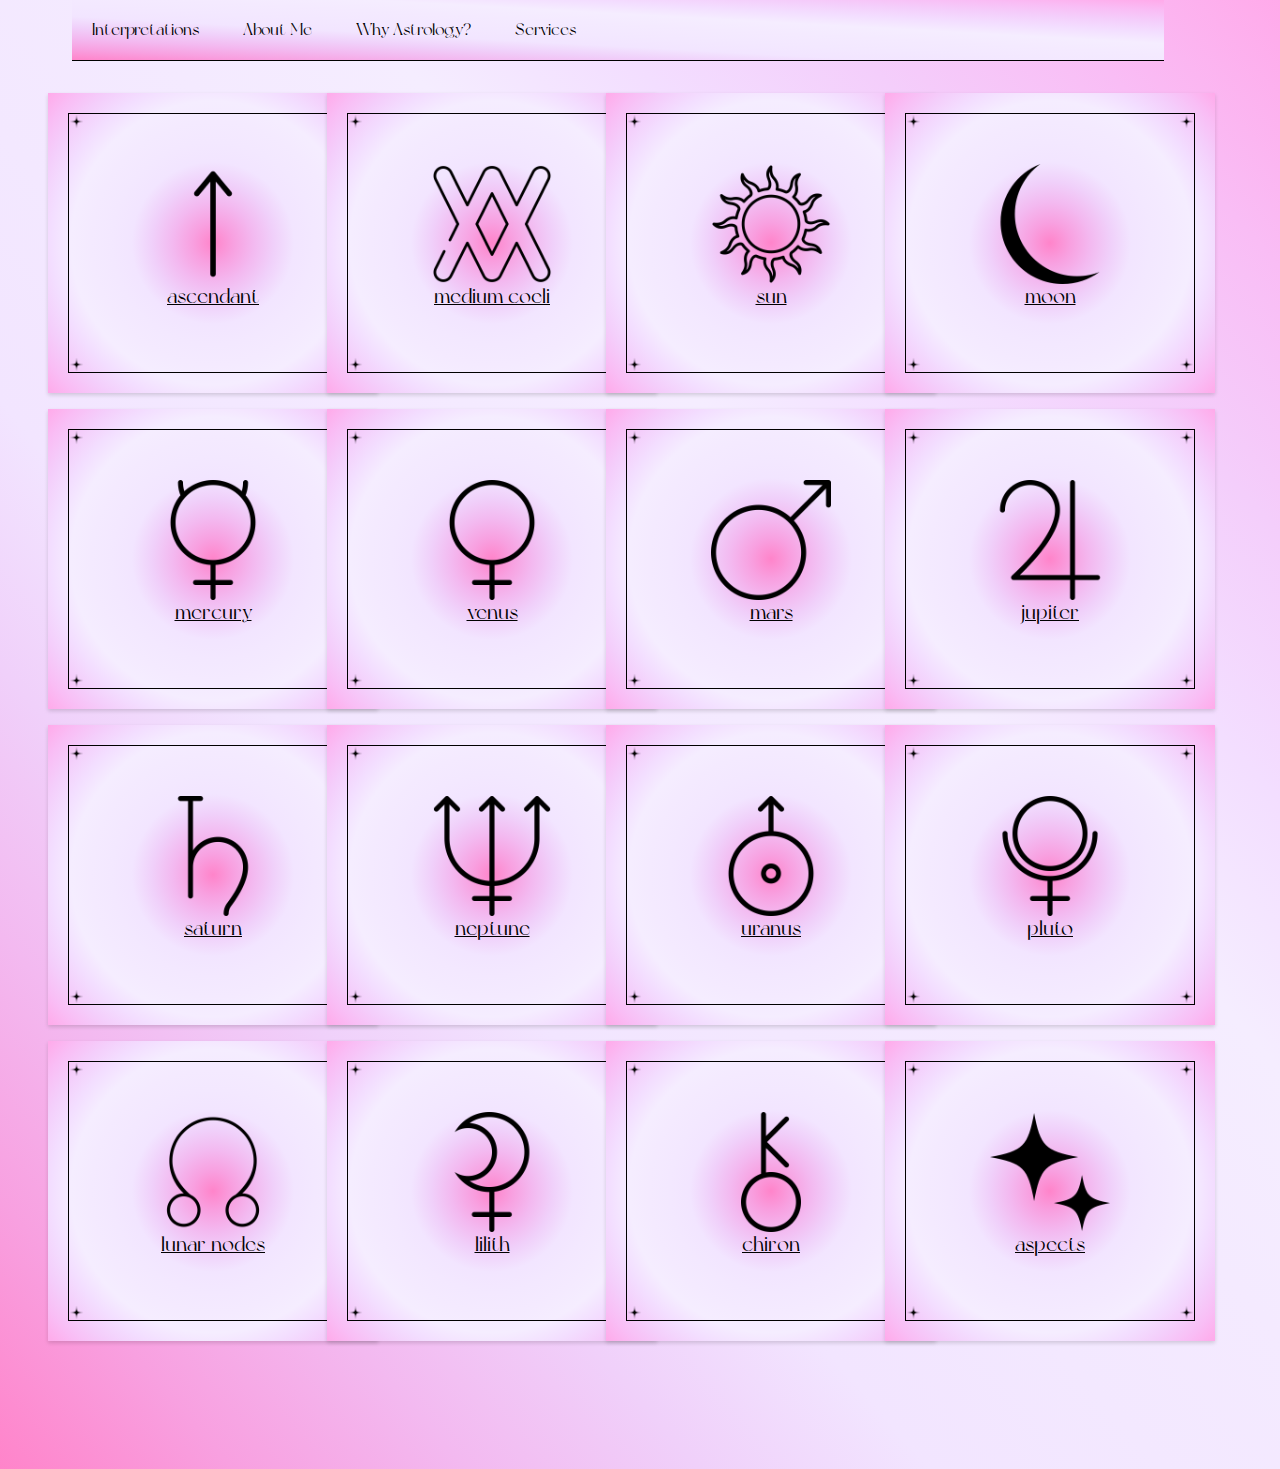
<file: main/index.html>
<!DOCTYPE html>
<html lang="en">
<head>
    <link href="https://cdn.jsdelivr.net/npm/bootstrap@5.3.3/dist/css/bootstrap.min.css" rel="stylesheet" integrity="sha384-QWTKZyjpPEjISv5WaRU9OFeRpok6YctnYmDr5pNlyT2bRjXh0JMhjY6hW+ALEwIH" crossorigin="anonymous">
    <meta charset="UTF-8">
    <meta name="viewport" content="width=device-width, initial-scale=1.0">
    <link rel="stylesheet" href="https://unicons.iconscout.com/release/v4.0.0/css/line.css">
    <link rel="stylesheet" href="/main/css/styles.css">
    <link rel="stylesheet" media="screen" href="https://fontlibrary.org//face/unique" type="text/css"/>

    <title>Document</title>
</head>

<body>
    <div class="container">
        <header class="container">
            <nav class="navbar">
                <div >
                    <ul>
                        <li><a href="#">Interpretations</a></li>
                        <li><a href="#">About Me</a></li>
                        <li><a href="#">Why Astrology?</a></li>
                        <li><a href="#">Services</a></li>
                    </ul>
                </div>
            </nav>
        </header>
        
        <main>

            
                
                    <section class="chart section" id="services">
                        <div class="services__container container-fluid">
                            <div class="row mb-3">
                            <div class="col-3 col-lg-3">
                                <div class="services__content ">
                                    <div class="floating_border">
                                        <img src="/main/img/starfr.png" alt="" class="star">
                                        <img src="/main/img/starfr.png" alt="" class="star1">
                                        <img src="/main/img/starfr.png" alt="" class="star2">
                                        <img src="/main/img/starfr.png" alt="" class="star3">
                
                                        <span class="button button--flex button--small button--link services__button">
                                            <div class="row">
                                                <div class="col outside_structure">
                                                    <img src="/main/img/up-arrow.png" class="mini_sun_img"alt="">
                                                    <h3 class="services__title">ascendant</h3>
                                                </div>
                                            </div>
                                        </span>
                
                                        <div class="services__modal">
                                            <div class="services__modal-content">
                                                <div class="row">
                                                    <div class="col inside_structure">
                                                        <img src="/main/img/up-arrow.png" class="sun_img"alt="">
                                                        <!-- <img src="/main/img/oval.png" class="circle_img"alt=""> -->
                                                    </div>
                                                </div>
                
                                                <h4 class="services__modal-title">ascendant(ASC) - physical personality</h4>
                                                <a href=""><img src="/main/img/sparkler.png" alt="" class="sparkler services__modal-close"></a>
                                                <a href=""><img src="/main/img/sparkler.png" alt="" class="sparkler services__modal-close1"></a>
                                                <a href=""><img src="/main/img/sparkler.png" alt="" class="sparkler services__modal-close2"></a>
                
                                                    
                                                    
                                                    <li class="services__modal-service">
                                                        <p>symbolises basic personality traits such as physical appearance, temperament, behavior, relationship to life 
                                                        and the first impression the person gives.</p>
                                                        <a href="/main/ascendant.html"><img src="/main/img/right-arrow.png" alt="" class="right-arrow"></a>
                                                    </li>
                                            </div>
                                        </div>
                                    </div>
                                </div>
                            </div>

                            <div class="col-3 col-lg-3">
                                <div class="services__content">
                                    <div class="floating_border">
                                        <img src="/main/img/starfr.png" alt="" class="star">
                                        <img src="/main/img/starfr.png" alt="" class="star1">
                                        <img src="/main/img/starfr.png" alt="" class="star2">
                                        <img src="/main/img/starfr.png" alt="" class="star3">
                                        <span class="button button--flex button--small button--link services__button">
                                            <div class="row">
                                                <div class="col outside_structure">
                                                    <img src="/main/img/midheaven.png" class="mini_sun_img"alt="">
                                                    <h3 class="services__title">medium coeli</h3>
                                                </div>
                                            </div>
                                            
                                        </span>
                                        <div class="services__modal">
                                            <div class="services__modal-content">
                                                <div class="row">
                                                    <div class="col inside_structure">
                                                        <img src="/main/img/midheaven.png" class="sun_img"alt="">
                
                                                    </div>
                                                </div>
                
                                                <h4 class="services__modal-title">medium coeli(MC) - career, prestige and reputation</h4>
                                                <a href=""><img src="/main/img/sparkler.png" alt="" class="sparkler services__modal-close"></a>
                                                <a href=""><img src="/main/img/sparkler.png" alt="" class="sparkler services__modal-close1"></a>
                                                <a href=""><img src="/main/img/sparkler.png" alt="" class="sparkler services__modal-close2"></a>
                
                                                    
                                                    
                                                    <li class="services__modal-service">
                                                        <p>symbolises social status, career, reputation, honors, fame, success, authoritative personality, father.</p>
                                                        <a href="/main/medium_coeli.html"><img src="/main/img/right-arrow.png" alt="" class="right-arrow"></a>
                
                                                    </li>
                                            </div>
                                        </div>
                                    </div>
                                </div>
                            </div>
            
                            <div class="col-3 col-lg-3">

                                <div class="services__content">
                                    <div class="floating_border">
                                        <img src="/main/img/starfr.png" alt="" class="star">
                                        <img src="/main/img/starfr.png" alt="" class="star1">
                                        <img src="/main/img/starfr.png" alt="" class="star2">
                                        <img src="/main/img/starfr.png" alt="" class="star3">
                                        <span class="button button--flex button--small button--link services__button">
                                            <div class="row">
                                                <div class="col outside_structure">
                                                    <img src="/main/img/sun.png" class="mini_sun_img"alt="">
                                                    <h3 class="services__title">sun</h3>
                                                </div>
                                            </div>
                                        </span>
                
                                        <div class="services__modal"> 
                                            <div class="services__modal-content">
                                                <div class="row">
                                                    <div class="col inside_structure">
                                                        <img src="/main/img/sun.png" class="sun_img"alt="">
                                                        <!-- <img src="/main/img/oval.png" class="circle_img"alt=""> -->
                                                    </div>
                                                </div>
                
                                                <h4 class="services__modal-title">sun - self, individuality, personality</h4>
                                                <a href=""><img src="/main/img/sparkler.png" alt="" class="sparkler services__modal-close"></a>
                                                <a href=""><img src="/main/img/sparkler.png" alt="" class="sparkler services__modal-close1"></a>
                                                <a href=""><img src="/main/img/sparkler.png" alt="" class="sparkler services__modal-close2"></a>
                
                                                <div class="row">
                                                    <div class="col">
                                                        <ul class="services__modal-services grid">
                                                            
                                                            
                                                            <li class="services__modal-service">
                                                                <p> symbolises a personal identity. it shows us areas where the person should learn 
                                                                    to be independent, where she should fulfill his potential, differentiate herself 
                                                                    from others and shine. the position of the sun may tell us which profession would
                                                                    best suit the character of a person.
                                                                </p>
                                                                <a href="/main/sun.html"><img src="/main/img/right-arrow.png" alt="" class="right-arrow"></a>
                                                            </li>
                                                        </ul>
                                                    </div>
                                                </div>
                
                                            </div>
                                        </div>
                                    </div>
                                </div>
                            </div>
            
                            <div class="col-3 col-lg-3">

                                <div class="services__content">
                                    <div class="floating_border">
                                        <img src="/main/img/starfr.png" alt="" class="star">
                                        <img src="/main/img/starfr.png" alt="" class="star1">
                                        <img src="/main/img/starfr.png" alt="" class="star2">
                                        <img src="/main/img/starfr.png" alt="" class="star3">
                                        <span class="button button--flex button--small button--link services__button">
                                            <div class="row">
                                                <div class="col outside_structure">
                                                    <img src="/main/img/thin-moon.png" class="mini_sun_img"alt="">
                                                    <h3 class="services__title">moon</h3>
                                                </div>
                                            </div>
                                        </span>
                
                                        <div class="services__modal">
                                            <div class="services__modal-content">
                                                <div class="row">
                                                    <div class="col inside_structure">
                                                        <img src="/main/img/thin-moon.png" class="sun_img"alt="">
                                                        <!-- <img src="/main/img/oval.png" class="circle_img"alt=""> -->
                                                    </div>
                                                </div>
                                                <h4 class="services__modal-title">moon - emotions, instincts, roots</h4>
                                                <a href=""><img src="/main/img/sparkler.png" alt="" class="sparkler services__modal-close"></a>
                                                <a href=""><img src="/main/img/sparkler.png" alt="" class="sparkler services__modal-close1"></a>
                                                <a href=""><img src="/main/img/sparkler.png" alt="" class="sparkler services__modal-close2"></a>
                
                                                    
                                                    
                                                    <li class="services__modal-service">
                                                        <p> place in the horoscope where the moon tells us what gives the person a sense of security, and where to find it.
                                                            it describes how sensitive we are and how we instinctively interact with our surroundings. the moon also tells 
                                                            about our childhood and our experiences with our mother.
                                                        </p>
                                                        <a href="/main/moon.html"><img src="/main/img/right-arrow.png" alt="" class="right-arrow"></a>
                
                                                    </li>
                                            </div>
                                        </div>
                                    </div>
                                </div>
                            </div>
        
                            </div>
            
                            <div class="row mb-3">
                            <div class="col-3 col-lg-3">

                                
                                <div class="services__content">
                                        <div class="floating_border">
                                        <img src="/main/img/starfr.png" alt="" class="star">
                                        <img src="/main/img/starfr.png" alt="" class="star1">
                                        <img src="/main/img/starfr.png" alt="" class="star2">
                                        <img src="/main/img/starfr.png" alt="" class="star3">
                                        <span class="button button--flex button--small button--link services__button">
                                            <div class="row">
                                                <div class="col outside_structure">
                                                    <img src="/main/img/mercury.png" class="mini_sun_img"alt="">
                                                    <h3 class="services__title">mercury</h3>
                                                </div>
                                            </div>
                                        </span>

                                        <div class="services__modal">
                                            <div class="services__modal-content">
                                                <div class="row">
                                                    <div class="col inside_structure">
                                                        <img src="/main/img/mercury.png" class="sun_img"alt="">
                                                    </div>
                                                </div>

                                                <h4 class="services__modal-title">mercury - thinking, communication, intellect, learning</h4>
                                                <a href=""><img src="/main/img/sparkler.png" alt="" class="sparkler services__modal-close"></a>
                                                <a href=""><img src="/main/img/sparkler.png" alt="" class="sparkler services__modal-close1"></a>
                                                <a href=""><img src="/main/img/sparkler.png" alt="" class="sparkler services__modal-close2"></a>
                                                    
                                                    
                                                    <li class="services__modal-service">
                                                        <p> mercury is the planet that brings us interest in intellectual things, about teaching and learning. it also indicates 
                                                            the depth at which we want to study certain subjects. it gives us natural intelligence and the ability to analyse and 
                                                            reproduce.  
                                                        </p>
                                                        <a href="/main/mercury.html"><img src="/main/img/right-arrow.png" alt="" class="right-arrow"></a>

                                                    </li>
                                                </ul>
                                            </div>
                                        </div>
                                    </div>
                                </div>               
                            </div>
            
                            <div class="col-3 col-lg-3">
                                <div class="services__content">
                                    <div class="floating_border">
                                        <img src="/main/img/starfr.png" alt="" class="star">
                                        <img src="/main/img/starfr.png" alt="" class="star1">
                                        <img src="/main/img/starfr.png" alt="" class="star2">
                                        <img src="/main/img/starfr.png" alt="" class="star3">
                                        
                                        <span class="button button--flex button--small button--link services__button">
                                            <div class="row">
                                                <div class="col outside_structure">
                                                    <img src="/main/img/venus3.png" class="mini_sun_img"alt="">
                                                    <h3 class="services__title">venus</h3>
                                                </div>
                                            </div>
                                        </span>
                
                                        <div class="services__modal">
                                            <div class="services__modal-content">
                                                <div class="row">
                                                    <div class="col inside_structure">
                                                        <img src="/main/img/venus3.png" class="sun_img"alt="">
                                                    </div>
                                                </div>
                
                                                <h4 class="services__modal-title">venus - sensuality, love, harmony, pleasure</h4>
                                                <a href=""><img src="/main/img/sparkler.png" alt="" class="sparkler services__modal-close"></a>
                                                <a href=""><img src="/main/img/sparkler.png" alt="" class="sparkler services__modal-close1"></a>
                                                <a href=""><img src="/main/img/sparkler.png" alt="" class="sparkler services__modal-close2"></a>
                                                    
                                                
                                                    
                                                    
                                                    <li class="services__modal-service">
                                                        <p> symbolises attraction. Sign in which Venus is tells us what we are attracted to and this enables us to give or receive 
                                                            love and affection, beauty and happiness, values and principles. The negative side is that it represents weakness and 
                                                            shallowness.
                                                        </p>
                                                        <a href="/main/venus.html"><img src="/main/img/right-arrow.png" alt="" class="right-arrow"></a>
                
                                                    </li>
                                            </div>
                                        </div>
                                    </div>
                                </div>
                            </div>
            
                            <div class="col-3 col-lg-3">
                                <div class="services__content">
                                    <div class="floating_border">
                                        <img src="/main/img/starfr.png" alt="" class="star">
                                        <img src="/main/img/starfr.png" alt="" class="star1">
                                        <img src="/main/img/starfr.png" alt="" class="star2">
                                        <img src="/main/img/starfr.png" alt="" class="star3">
                                        <span class="button button--flex button--small button--link services__button">
                                            <div class="row">
                                                <div class="col outside_structure">
                                                    <img src="/main/img/mars.png" class="mini_sun_img"alt="">
                                                    <h3 class="services__title">mars</h3>
                                                </div>
                                            </div>
                                        </span>
                
                                        <div class="services__modal">
                                            <div class="services__modal-content">
                                                <div class="row">
                                                    <div class="col inside_structure">
                                                        <img src="/main/img/mars.png" class="sun_img"alt="">
                                                    </div>
                                                </div>
                
                                                <h4 class="services__modal-title">mars - activity, energy, courage, assertiveness</h4>
                                                <a href=""><img src="/main/img/sparkler.png" alt="" class="sparkler services__modal-close"></a>
                                                <a href=""><img src="/main/img/sparkler.png" alt="" class="sparkler services__modal-close1"></a>
                                                <a href=""><img src="/main/img/sparkler.png" alt="" class="sparkler services__modal-close2"></a>
                                                
                
                                             
                                                    
                                                    <li class="services__modal-service">
                                                        <p> symbolizes the need to get what we want. This means our driving force which includes sex drive, initiative and courage. 
                                                            Mars tells us about our desires, sensuality, courage and will. It also tells us about how we are able to overcome obstacles 
                                                            and how active we are.
                                                        </p>
                                                        <a href="/main/mars.html"><img src="/main/img/right-arrow.png" alt="" class="right-arrow"></a>
                                                    </li>
                                            </div>
                                        </div>
                                    </div>
                                </div>
                            </div>
            
                            <div class="col-3 col-lg-3">
                                <div class="services__content">
                                    <div class="floating_border">
                                        <img src="/main/img/starfr.png" alt="" class="star">
                                        <img src="/main/img/starfr.png" alt="" class="star1">
                                        <img src="/main/img/starfr.png" alt="" class="star2">
                                        <img src="/main/img/starfr.png" alt="" class="star3">
                                        <span class="button button--flex button--small button--link services__button">
                                            <div class="row">
                                                <div class="col outside_structure">
                                                    <img src="/main/img/jupiter.png" class="mini_sun_img"alt="">
                                                    <h3 class="services__title">jupiter</h3>
                                                </div>
                                            </div>
                                        </span>
                
                                        <div class="services__modal">
                                            <div class="services__modal-content">
                                                <div class="row">
                                                    <div class="col inside_structure">
                                                        <img src="/main/img/jupiter.png" class="sun_img"alt="">
                                                    </div>
                                                </div>
                
                                                <h4 class="services__modal-title">jupiter - happiness, optimism, expansion</h4>
                                                <a href=""><img src="/main/img/sparkler.png" alt="" class="sparkler services__modal-close"></a>
                                                <a href=""><img src="/main/img/sparkler.png" alt="" class="sparkler services__modal-close1"></a>
                                                <a href=""><img src="/main/img/sparkler.png" alt="" class="sparkler services__modal-close2"></a>
                                                
                                                    
                                                    <li class="services__modal-service">
                                                        <p> symbolizes growth, expansion, laws, faith and ethics that guide it. It represents a sense for development and support, 
                                                            which can lead to opportunities, wealth and faith. However, if Jupiter is damaged, the person becomes immoral and extremist.
                                                        </p>
                                                        <a href="/main/jupiter.html"><img src="/main/img/right-arrow.png" alt="" class="right-arrow"></a>
                                                    </li>
                                            </div>
                                        </div>
                                    </div>
                                </div>
                            </div>

                            </div>
                            <div class="row mb-3">

            
                                <div class="col-3 col-lg-3">
                                    <div class="services__content">
                                        <div class="floating_border">
                                            <img src="/main/img/starfr.png" alt="" class="star">
                                            <img src="/main/img/starfr.png" alt="" class="star1">
                                            <img src="/main/img/starfr.png" alt="" class="star2">
                                            <img src="/main/img/starfr.png" alt="" class="star3">
                                           
                                            <span class="button button--flex button--small button--link services__button">
                                                <div class="row">
                                                    <div class="col outside_structure">
                                                        <img src="/main/img/saturn.png" class="mini_sun_img"alt="">
                                                        <h3 class="services__title">saturn</h3>
                                                    </div>
                                                </div>
                                            </span>
                    
                                            <div class="services__modal">
                                                <div class="services__modal-content">
                                                    <div class="row">
                                                        <div class="col inside_structure">
                                                            <img src="/main/img/saturn.png" class="sun_img"alt="">
                                                        </div>
                                                    </div>
                    
                                                    <h4 class="services__modal-title">saturn - restriction, order, maturity, time</h4>
                                                    <a href=""><img src="/main/img/sparkler.png" alt="" class="sparkler services__modal-close"></a>
                                                    <a href=""><img src="/main/img/sparkler.png" alt="" class="sparkler services__modal-close1"></a>
                                                    <a href=""><img src="/main/img/sparkler.png" alt="" class="sparkler services__modal-close2"></a>
                                                    
                                                        
                                                        
                                                        <li class="services__modal-service">
                                                            <p> Saturn is our strict teacher who is able to ruthlessly examine our maturity. However, it is not only the despot, but also
                                                                 the archetype of the sage who uses pain as a means to get our attention on what we should focus on and what we should 
                                                                 continue to develop.
                                                            </p>
                                                            <a href="/main/saturn.html"><img src="/main/img/right-arrow.png" alt="" class="right-arrow"></a>
                                                        </li>
                                                </div>
                                            </div>
                                        </div>
                                    </div>
                                </div>
            
                                <div class="col-3 col-lg-3">
                                    <div class="services__content">
                                        <div class="floating_border">
                                            <img src="/main/img/starfr.png" alt="" class="star">
                                            <img src="/main/img/starfr.png" alt="" class="star1">
                                            <img src="/main/img/starfr.png" alt="" class="star2">
                                            <img src="/main/img/starfr.png" alt="" class="star3">
                                        
                                            <span class="button button--flex button--small button--link services__button">
                                                <div class="row">
                                                    <div class="col outside_structure">
                                                        <img src="/main/img/neptune.png" class="mini_sun_img"alt="">
                                                        <h3 class="services__title">neptune</h3>
                                                    </div>
                                                </div>
                                            </span>
                    
                                            <div class="services__modal">
                                                <div class="services__modal-content">
                                                    <div class="row">
                                                        <div class="col inside_structure">
                                                            <img src="/main/img/neptune.png" class="sun_img"alt="">
                                                        </div>
                                                    </div>
                    
                                                    <h4 class="services__modal-title">neptune - fantasy, illusion, spirituality, imagination</h4>
                                                    <a href=""><img src="/main/img/sparkler.png" alt="" class="sparkler services__modal-close"></a>
                                                    <a href=""><img src="/main/img/sparkler.png" alt="" class="sparkler services__modal-close1"></a>
                                                    <a href=""><img src="/main/img/sparkler.png" alt="" class="sparkler services__modal-close2"></a>
                                                    
                                                        
                                                        
                                                        <li class="services__modal-service">
                                                            <p> Neptune is called the Lord of the Invisible Empire, which is a mysterious name of a mysterious planet. Perhaps we could 
                                                                describe it as a dimension of life that cannot be experienced by our five senses and we can only understand and perceive 
                                                                it in our imagination.
                                                            </p>
                                                            <a href="/main/neptune.html"><img src="/main/img/right-arrow.png" alt="" class="right-arrow"></a>
                                                        </li>
                                                </div>
                                            </div>
                                        </div>
                                    </div>
                                </div>
            
                                <div class="col-3 col-lg-3">
                                    <div class="services__content">
                                        <div class="floating_border">
                                            <img src="/main/img/starfr.png" alt="" class="star">
                                            <img src="/main/img/starfr.png" alt="" class="star1">
                                            <img src="/main/img/starfr.png" alt="" class="star2">
                                            <img src="/main/img/starfr.png" alt="" class="star3">
                                            <span class="button button--flex button--small button--link services__button">
                                                <div class="row">
                                                    <div class="col outside_structure">
                                                        <img src="/main/img/uranus.png" class="mini_sun_img"alt="">
                                                        <h3 class="services__title">uranus</h3>
                                                    </div>
                                                </div>
                                            </span>
                    
                                            <div class="services__modal">
                                                <div class="services__modal-content">
                                                    <div class="row">
                                                        <div class="col inside_structure">
                                                            <img src="/main/img/uranus.png" class="sun_img"alt="">
                                                        </div>
                                                    </div>
                    
                                                    <h4 class="services__modal-title">uranus - Originality, freedom, revolution</h4>
                                                    <a href=""><img src="/main/img/sparkler.png" alt="" class="sparkler services__modal-close"></a>
                                                    <a href=""><img src="/main/img/sparkler.png" alt="" class="sparkler services__modal-close1"></a>
                                                    <a href=""><img src="/main/img/sparkler.png" alt="" class="sparkler services__modal-close2"></a>
                                                    
                                                        
                                                        <li class="services__modal-service">
                                                            <p> Uranus is the power of awakening, which often means that there will be some disruption and change. Events under the 
                                                                influence of Uranus are unexpected or unpredictable, forcing us to do things in a new way and face the truth about 
                                                                this or that issue.
                                                            </p>
                                                            <a href="/main/uranus.html"><img src="/main/img/right-arrow.png" alt="" class="right-arrow"></a>
                                                        </li>
                                                </div>
                                            </div>
                                        </div>
                                    </div>
                                </div>

                                <div class="col-3 col-lg-3">
                                    <div class="services__content">
                                        <div class="floating_border">
                                            <img src="/main/img/starfr.png" alt="" class="star">
                                            <img src="/main/img/starfr.png" alt="" class="star1">
                                            <img src="/main/img/starfr.png" alt="" class="star2">
                                            <img src="/main/img/starfr.png" alt="" class="star3">
                                       
                                            <span class="button button--flex button--small button--link services__button">
                                                <div class="row">
                                                    <div class="col outside_structure">
                                                        <img src="/main/img/pluto.png" class="mini_sun_img"alt="">
                                                        <h3 class="services__title">pluto</h3>
                                                    </div>
                                                </div>
                                            </span>
                    
                                            <div class="services__modal">
                                                <div class="services__modal-content">
                                                    <div class="row">
                                                        <div class="col inside_structure">
                                                            <img src="/main/img/pluto.png" class="sun_img"alt="">
                                                        </div>
                                                    </div>
                    
                                                    <h4 class="services__modal-title">sun - self, individuality, personality</h4>
                                                    <a href=""><img src="/main/img/sparkler.png" alt="" class="sparkler services__modal-close"></a>
                                                    <a href=""><img src="/main/img/sparkler.png" alt="" class="sparkler services__modal-close1"></a>
                                                    <a href=""><img src="/main/img/sparkler.png" alt="" class="sparkler services__modal-close2"></a>
                                                    
                                                        
                                                        
                                                        <li class="services__modal-service">
                                                            <p> Pluto is the planet of death and rebirth. It is the end of all things. It can give rise to 
                                                                obsessions or convictions. On the dark end of its spectrum it can manifest as "succumbing to the urge," or it can create 
                                                                an individual who has the ability to get to the core of things, destroy negative things and bring on healing and 
                                                                transformation.
                                                            </p>
                                                            <a href="/main/pluto.html"><img src="/main/img/right-arrow.png" alt="" class="right-arrow"></a>
                                                        </li>
                                                </div>
                                            </div>
                                        </div>
                                    </div>
                                </div>

                            </div>
                            <div class="row mb-3">
                            
            
                                <div class="col-3 col-lg-3">
                                    <div class="services__content">
                                        <div class="floating_border">
                                            <img src="/main/img/starfr.png" alt="" class="star">
                                            <img src="/main/img/starfr.png" alt="" class="star1">
                                            <img src="/main/img/starfr.png" alt="" class="star2">
                                            <img src="/main/img/starfr.png" alt="" class="star3">
                                           
                                            <span class="button button--flex button--small button--link services__button">
                                                <div class="row">
                                                    <div class="col outside_structure">
                                                        <img src="/main/img/north-node.png" class="mini_sun_img"alt="">
                                                        <h3 class="services__title">lunar nodes</h3>
                                                    </div>
                                                </div>
                                            </span>
                    
                                            <div class="services__modal">
                                                <div class="services__modal-content">
                                                    <div class="row">
                                                        <div class="col inside_structure">
                                                            <img src="/main/img/north-node.png" class="sun_img"alt="">
                                                        </div>
                                                    </div>
                    
                                                    <h4 class="services__modal-title">the nodes - north node and south node</h4>
                                                    <a href=""><img src="/main/img/sparkler.png" alt="" class="sparkler services__modal-close"></a>
                                                    <a href=""><img src="/main/img/sparkler.png" alt="" class="sparkler services__modal-close1"></a>
                                                    <a href=""><img src="/main/img/sparkler.png" alt="" class="sparkler services__modal-close2"></a>
                                                    
                                                        
                                                        
                                                        <li class="services__modal-service">
                                                            <p> It is said, that your life purpose is encoded between them - in the line between North Node and South Node. The 
                                                                South Node indicates your comfort zone, your habitual place, while your North Node shows life lessons and what you’re 
                                                                striving for in this lifetime. Both Lunar Nodes are almost always retrogade.
                                                            </p>
                                                            <a href="/main/venus.html"><img src="/main/img/right-arrow.png" alt="" class="right-arrow"></a>
                                                        </li>
                                                </div>
                                            </div>
                                        </div>
                                    </div>
                                </div>
            
                                <div class="col-3 col-lg-3">
                                    <div class="services__content">
                                        <div class="floating_border">
                                            <img src="/main/img/starfr.png" alt="" class="star">
                                            <img src="/main/img/starfr.png" alt="" class="star1">
                                            <img src="/main/img/starfr.png" alt="" class="star2">
                                            <img src="/main/img/starfr.png" alt="" class="star3">
                                        
                                            <span class="button button--flex button--small button--link services__button">
                                                <div class="row">
                                                    <div class="col outside_structure">
                                                        <img src="/main/img/selene.png" class="mini_sun_img"alt="">
                                                        <h3 class="services__title">lilith</h3>
                                                    </div>
                                                </div>
                                            </span>
                    
                                            <div class="services__modal">
                                                <div class="services__modal-content">
                                                    <div class="row">
                                                        <div class="col inside_structure">
                                                            <img src="/main/img/selene.png" class="sun_img"alt="">
                                                        </div>
                                                    </div>
                    
                                                    <h4 class="services__modal-title">lilith - Black Moon - Fascination and Denial</h4>
                                                    <a href=""><img src="/main/img/sparkler.png" alt="" class="sparkler services__modal-close"></a>
                                                    <a href=""><img src="/main/img/sparkler.png" alt="" class="sparkler services__modal-close1"></a>
                                                    <a href=""><img src="/main/img/sparkler.png" alt="" class="sparkler services__modal-close2"></a>
                                                    
                                                        
                                                        
                                                        <li class="services__modal-service">
                                                            <p> In astrology, Lilith symbolizes either fascination or refusal of topics with which she is connected with. Both, the 
                                                                fascination or the rejection of the given topics, can eventually engulf the person and take him "away" from the human 
                                                                world.
                    
                                                            </p>
                                                            <a href="/main/venus.html"><img src="/main/img/right-arrow.png" alt="" class="right-arrow"></a>
                                                        </li>
                                                </div>
                                            </div>
                                        </div>
                                    </div>
                                </div>
            
                                <div class="col-3 col-lg-3">
                                    <div class="services__content">
                                        <div class="floating_border">
                                            <img src="/main/img/starfr.png" alt="" class="star">
                                            <img src="/main/img/starfr.png" alt="" class="star1">
                                            <img src="/main/img/starfr.png" alt="" class="star2">
                                            <img src="/main/img/starfr.png" alt="" class="star3">
                                        
                                            <span class="button button--flex button--small button--link services__button">
                                                <div class="row">
                                                    <div class="col outside_structure">
                                                        <img src="/main/img/chiron.png" class="mini_sun_img"alt="">
                                                        <h3 class="services__title">chiron</h3>
                                                    </div>
                                                </div>
                                            </span>
                    
                                            <div class="services__modal">
                                                <div class="services__modal-content">
                                                    <div class="row">
                                                        <div class="col inside_structure">
                                                            <img src="/main/img/chiron.png" class="sun_img"alt="">
                                                        </div>
                                                    </div>
                    
                                                    <h4 class="services__modal-title">chiron - Wounded Healer, inner teacher</h4>
                                                    <a href=""><img src="/main/img/sparkler.png" alt="" class="sparkler services__modal-close"></a>
                                                    <a href=""><img src="/main/img/sparkler.png" alt="" class="sparkler services__modal-close1"></a>
                                                    <a href=""><img src="/main/img/sparkler.png" alt="" class="sparkler services__modal-close2"></a>
                                                    
                                                        
                                                        
                                                        <li class="services__modal-service">
                                                            <p> In astrology, Chiron symbolizes our unhealable injuries and incurable trauma. However, if a person, instead of drowning 
                                                                in his own trauma, is able to accept the trauma and help others who are also suffering, and accept that suffering is part 
                                                                of life, then Chiron may be the key to wisdom, or even to some sort of "Initiation Gate".
                    
                                                            </p>
                                                            <a href="/main/venus.html"><img src="/main/img/right-arrow.png" alt="" class="right-arrow"></a>
                                                        </li>
                                                </div>
                                            </div>
                                        </div>
                                    </div>
                                </div>
            
                                <div class="col-3 col-lg-3">
                                    <div class="services__content">
                                        <div class="floating_border">
                                            <img src="/main/img/starfr.png" alt="" class="star">
                                            <img src="/main/img/starfr.png" alt="" class="star1">
                                            <img src="/main/img/starfr.png" alt="" class="star2">
                                            <img src="/main/img/starfr.png" alt="" class="star3">
                                            
                                            <span class="button button--flex button--small button--link services__button">
                                                <div class="row">
                                                    <div class="col outside_structure">
                                                        <img src="/main/img/christmas-stars.png" class="mini_sun_img"alt="">
                                                        <h3 class="services__title">aspects</h3>
                                                    </div>
                                                </div>
                                            </span>
                    
                                            <div class="services__modal">
                                                <div class="services__modal-content">
                                                    <div class="row">
                                                        <div class="col inside_structure">
                                                            <img src="/main/img/christmas-stars.png" class="sun_img"alt="">
                                                        </div>
                                                    </div>
                    
                                                    <h4 class="services__modal-title">sun - self, individuality, personality</h4>
                                                    <a href=""><img src="/main/img/sparkler.png" alt="" class="sparkler services__modal-close"></a>
                                                    <a href=""><img src="/main/img/sparkler.png" alt="" class="sparkler services__modal-close1"></a>
                                                    <a href=""><img src="/main/img/sparkler.png" alt="" class="sparkler services__modal-close2"></a>
                                                    
                                                        
                                                        
                                                        <li class="services__modal-service">
                                                            <p> symbolises a personal identity. it shows us areas where the person should learn 
                                                                to be independent, where she should fulfill his potential, differentiate herself 
                                                                from others and shine. the position of the sun may tell us which profession would
                                                                best suit the character of a person.
                                                            </p>
                                                            <a href="/main/venus.html"><img src="/main/img/right-arrow.png" alt="" class="right-arrow"></a>
                                                        </li>
                                                </div>
                                            </div>
                                        </div>
                                    </div>
                                </div>
                            </div>
                        </div>

                    </section>
                
            
        </main>
    </div>

    <script src="/main/js/main.js"></script>
    <script src="https://cdn.jsdelivr.net/npm/bootstrap@5.3.3/dist/js/bootstrap.bundle.min.js" integrity="sha384-YvpcrYf0tY3lHB60NNkmXc5s9fDVZLESaAA55NDzOxhy9GkcIdslK1eN7N6jIeHz" crossorigin="anonymous"></script>

</body>
</html>
</file>
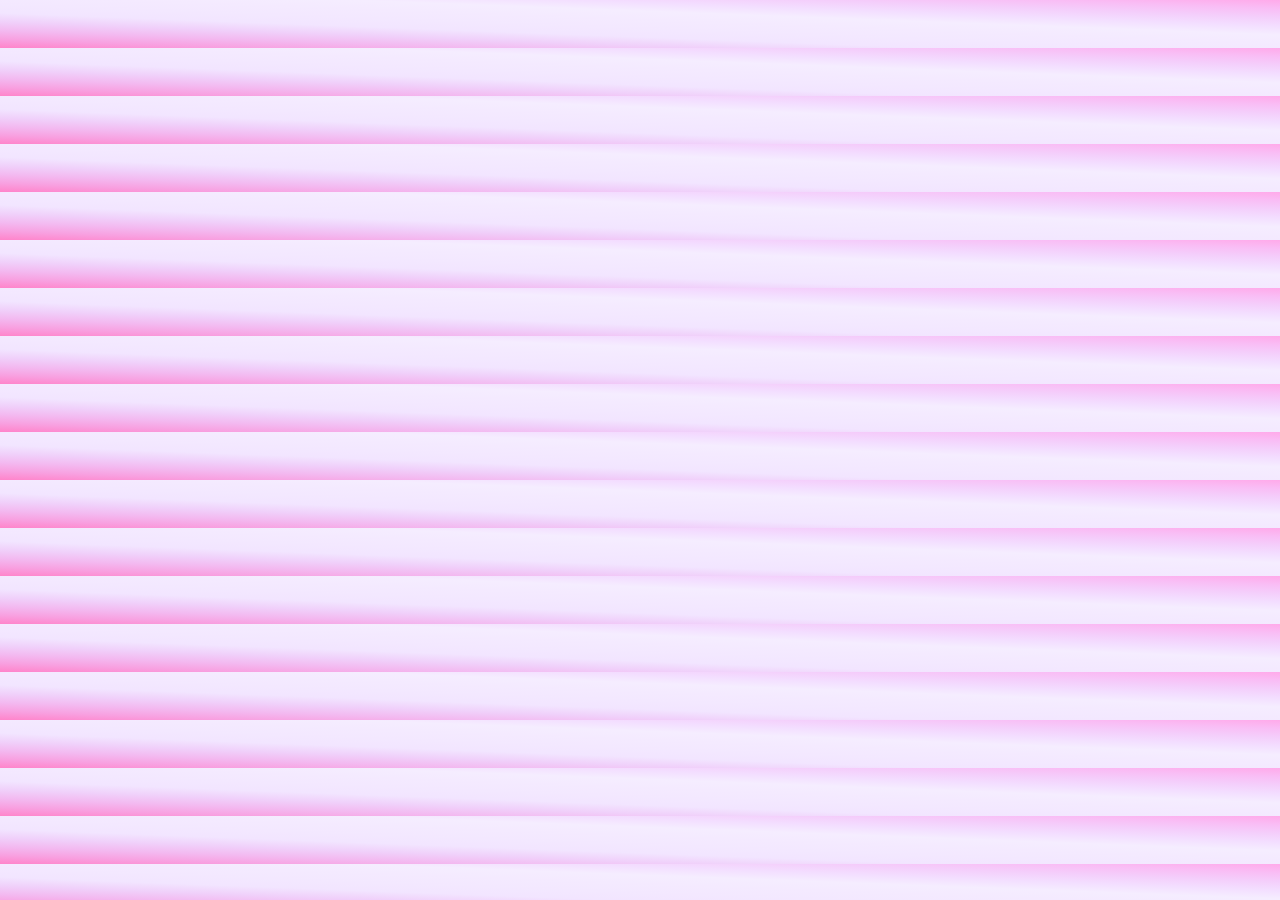
<file: main/aboutme.html>
<!DOCTYPE html>
<html lang="en">
<head>
    <meta charset="UTF-8">
    <meta name="viewport" content="width=device-width, initial-scale=1.0">
    <link href="https://cdn.jsdelivr.net/npm/bootstrap@5.3.3/dist/css/bootstrap.min.css" rel="stylesheet" integrity="sha384-QWTKZyjpPEjISv5WaRU9OFeRpok6YctnYmDr5pNlyT2bRjXh0JMhjY6hW+ALEwIH" crossorigin="anonymous">
    <link rel="stylesheet" href="/main/css/styles.css">
    <title>Document</title>
</head>
<body>

<script src="https://cdn.jsdelivr.net/npm/bootstrap@5.3.3/dist/js/bootstrap.bundle.min.js" integrity="sha384-YvpcrYf0tY3lHB60NNkmXc5s9fDVZLESaAA55NDzOxhy9GkcIdslK1eN7N6jIeHz" crossorigin="anonymous"></script>
</body>
</html>
</file>
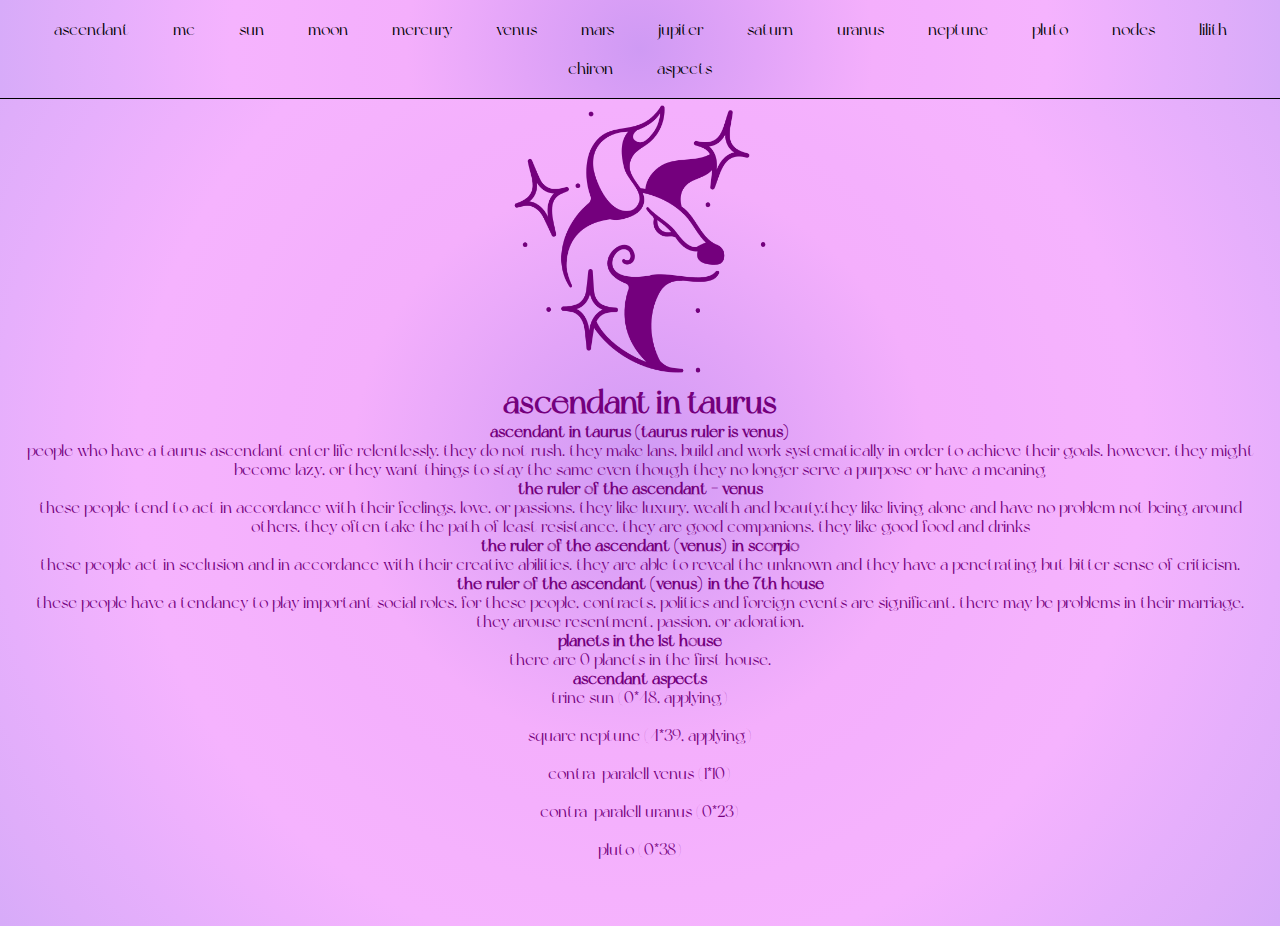
<file: main/ascendant.html>
<!DOCTYPE html>
<html lang="en">
<head>
    <meta charset="UTF-8">
    <meta name="viewport" content="width=device-width, initial-scale=1.0">
    <link rel="stylesheet" href="https://unicons.iconscout.com/release/v4.0.0/css/line.css">
    <link rel="stylesheet" href="/main/css/styles.css">
    <link rel="stylesheet" media="screen" href="https://fontlibrary.org//face/unique" type="text/css"/>
    <title>ascendant</title>
</head>
<body class="ascendant">
    <nav class="navbar ascendant">
        <ul>
            <li><a href="#">ascendant</a></li>
            <li><a href="#">mc</a></li>
            <li><a href="#">sun</a></li>
            <li><a href="#">moon</a></li>
            <li><a href="#">mercury</a></li>
            <li><a href="#">venus</a></li>
            <li><a href="#">mars</a></li>
            <li><a href="#">jupiter</a></li>
            <li><a href="#">saturn</a></li>
            <li><a href="#">uranus</a></li>
            <li><a href="#">neptune</a></li>
            <li><a href="#">pluto</a></li>
            <li><a href="#">nodes</a></li>
            <li><a href="#">lilith</a></li>
            <li><a href="#">chiron</a></li>
            <li><a href="#">aspects</a></li>
        </ul>
    </nav>
    <div class="container">
        <div class="row">
            <div class="col">
                <img src="/main/img/taurus.png" alt="" class="sign_icon">
            </div>
        </div>
        <div class="row heading">
            <div class="col">
                <h1>ascendant in taurus</h1>
            </div>
        </div>
        <div class="section-paragraph">
            <h4>
                ascendant in taurus (taurus ruler is venus)
            </h4>
            <p>
                people who have a taurus ascendant enter life relentlessly. they do not rush. they make lans, build and work systematically
                in order to achieve their goals. however, they might become lazy, or they want things to stay the same even though they no
                longer serve a purpose or have a meaning
            </p>
        </div>

        <div class="section-paragraph">
            <h4>
                the ruler of the ascendant - venus
            </h4>
            <p>
                these people tend to act in accordance with their feelings, love, or passions. they like luxury, wealth and beauty.they like living 
                alone and have no problem not being around others. they often take the path of least resistance. they are good companions. they like 
                good food and drinks
            </p>
        </div>

        <div class="section-paragraph">
            <h4>
                the ruler of the ascendant (venus) in scorpio
            </h4>
            <p>
                these people act in seclusion and in accordance with their creative abilities. they are able to reveal the unknown and they have a 
                penetrating but bitter sense of criticism.
            </p>
        </div>

        <div class="section-paragraph">
            <h4>
                the ruler of the ascendant (venus) in the 7th house
            </h4>
            <p>
                these people have a tendancy to play important social roles. for these people, contracts, politics and foreign events are significant. 
                there may be problems in their marriage. they arouse resentment, passion, or adoration.
            </p>
        </div>

        <div class="section-paragraph">
            <h4>
                planets in the 1st house
            </h4>
            <p>
                there are 0 planets in the first house.
            </p>
        </div>

        <div class="section-paragraph">
            <h4>
                ascendant aspects
            </h4>

            <ul>
                <li>trine sun (0*48, applying)</li> <br>
                <li>square neptune (4*39, applying)</li> <br>
                <li>contra-paralell venus (1*10)</li> <br>
                <li>contra-paralell uranus (0*23)</li> <br>
                <li>pluto (0*38)</li> <br>
            </ul>

        </div>
    </div>
</body>
</html>
</file>
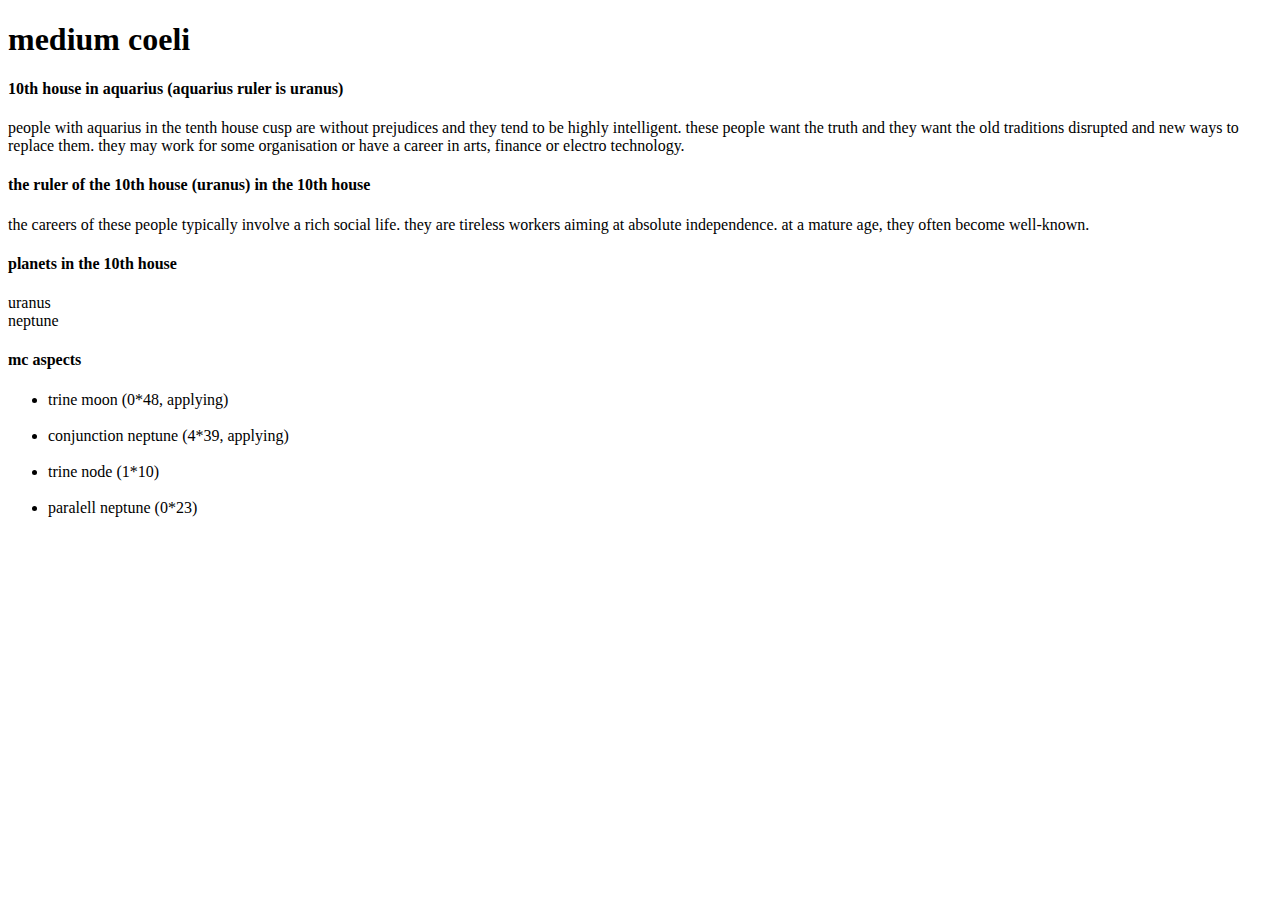
<file: main/medium_coeli.html>
<!DOCTYPE html>
<html lang="en">
<head>
    <meta charset="UTF-8">
    <meta name="viewport" content="width=device-width, initial-scale=1.0">
    <title>Document</title>
</head>
<body>
    <div class="container">
        <div class="heading">
            <h1>medium coeli</h1>
        </div>
        <div class="section-paragraph">
            <h4>
                10th house in aquarius (aquarius ruler is uranus)
            </h4>
            <p>
                people with aquarius in the tenth house cusp are without prejudices and they tend to be highly intelligent. these people want the truth
                and they want the old traditions disrupted and new ways to replace them. they may work for some organisation or have a career in arts,
                finance or electro technology.
            </p>
        </div>

        <div class="section-paragraph">
            <h4>
                the ruler of the 10th house (uranus) in the 10th house
            </h4>
            <p>
                the careers of these people typically involve a rich social life. they are tireless workers aiming at absolute independence. at a mature 
                age, they often become well-known.
            </p>
        </div>

        </div>

        <div class="section-paragraph">
            <h4>
                planets in the 10th house
            </h4>
            <p>
                uranus <br>
                neptune
            </p>
        </div>

        <div class="section-paragraph">
            <h4>
                mc aspects
            </h4>

            <ul>
                <li>trine moon (0*48, applying)</li> <br>
                <li>conjunction neptune (4*39, applying)</li> <br>
                <li>trine node (1*10)</li> <br>
                <li>paralell neptune (0*23)</li> <br>
            </ul>

        </div>
    </div>
</body>
</html>
</file>
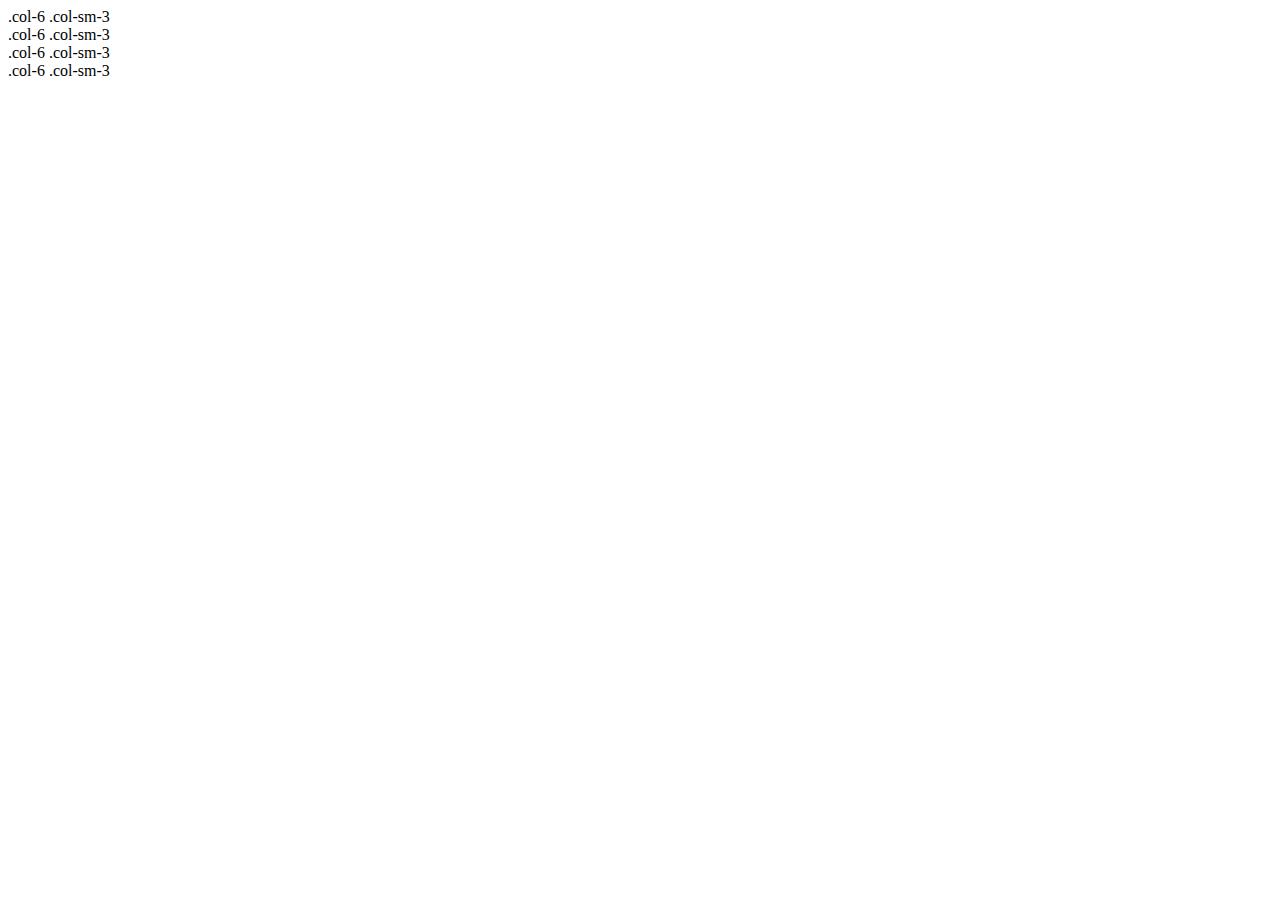
<file: main/mercury.html>
<!DOCTYPE html>
<html lang="en">
<head>
    <meta charset="UTF-8">
    <meta name="viewport" content="width=device-width, initial-scale=1.0">
    <title>Document</title>
</head>
<body>

    <main>
        <div>
            <div class="container text-center">
                <div class="row">
                  <div class="col-6 col-sm-3">.col-6 .col-sm-3</div>
                  <div class="col-6 col-sm-3">.col-6 .col-sm-3</div>
              
                  <!-- Force next columns to break to new line -->
                  <div class="w-100"></div>
              
                  <div class="col-6 col-sm-3">.col-6 .col-sm-3</div>
                  <div class="col-6 col-sm-3">.col-6 .col-sm-3</div>
                </div>
              </div>
            <!-- <div class="heading">
                <h1>mercury</h1>
            </div>
            <div class="section-paragraph">
                <h4>
                    mercury in capricorn
                </h4>
                <p>
                    people with mercury in capricorn are carefree. they are thorough and precise. the influence of earth awakens contemplation and the need to 
                    provide evidence of findings and opinions. they are renowned experts in the field they have chosen to specialise in. when people with 
                    mercury in capricorn do something, they must have a plan and a goal. their mind needs something to focus on. they are methodical and they 
                    are usually good managers and successful traders. however, they tend to stagnate in one part of thinking, which can lead to mental or 
                    professional stagnation.
                </p>
            </div>
    
            <div class="section-paragraph">
                <h4>
                    mercury in the 9th house
                </h4>
                <p>
                    mercury in the ninth house creates a connection with higher education. it indicates interest in philosophy, law, publishing, religion or 
                    other areas of knowledge. these people are imaginative; they have an insight into various disciplines and express themselves with authority.
                    they are often teachers or writers. they like to travel, they they are interested in other countries and they learn foreign languages easily.
                </p>
            </div>
    
            <div class="section-paragraph">
                <h4>
                    mercury aspects
                </h4>
    
                <ul>
                    <li>Square Lilith (0°18’, Separating)</li> <br>
                    <li>Parallel Sun (1°03’)</li> <br>
                    <li>Contra-Parallel Saturn (0°13’)</li> <br>
                    <li>Contra-Parallel Node (0°44’)</li> <br>
    
                </ul>
    
            </div> -->
        </div>
    </main>
</body>
</html>
</file>
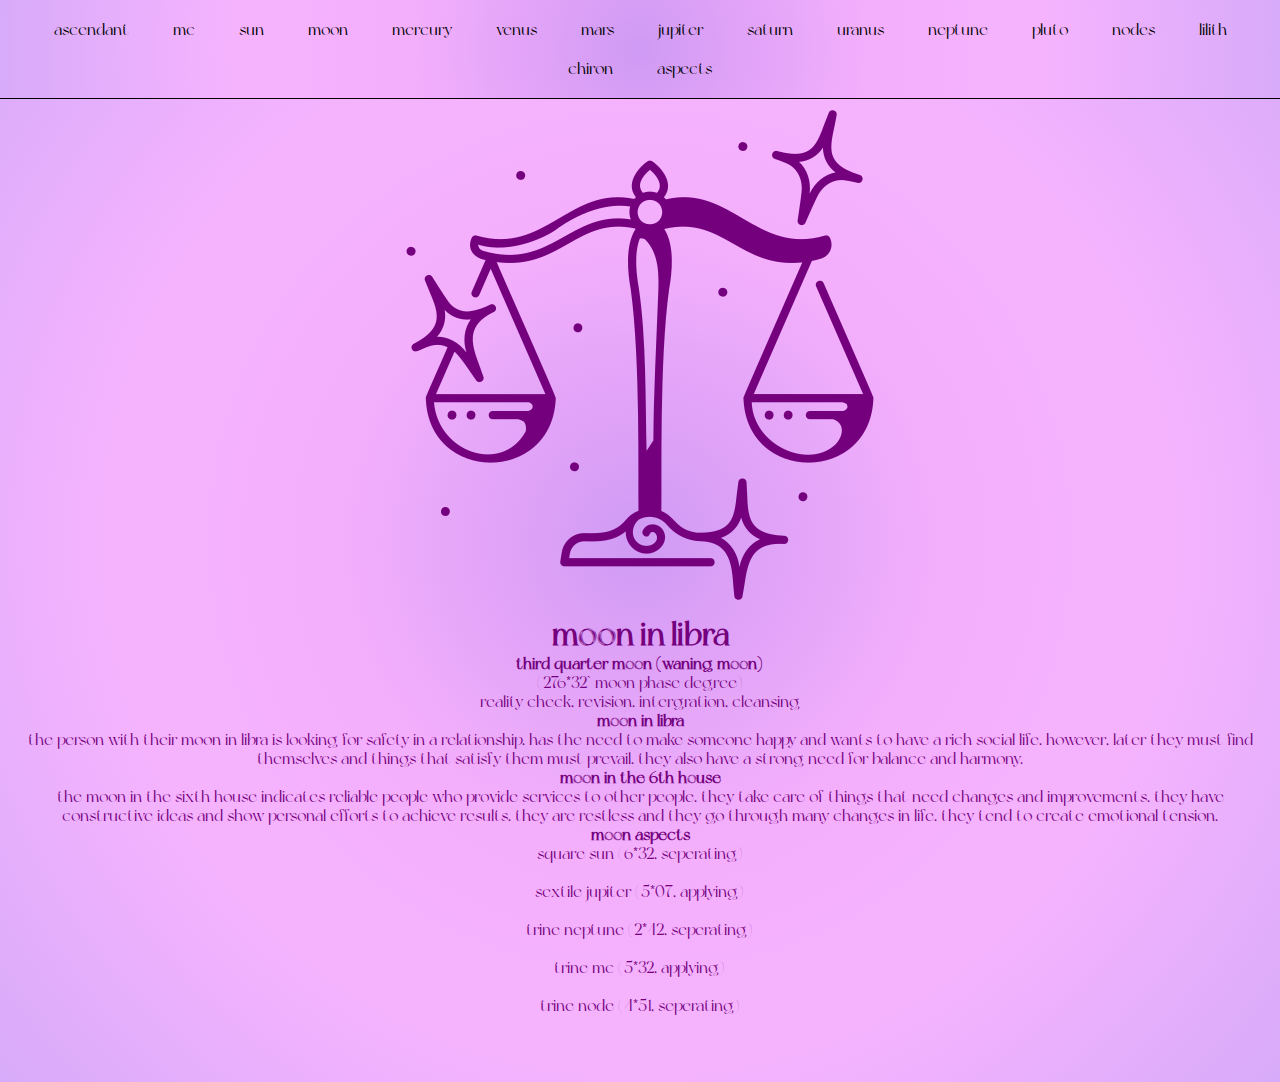
<file: main/moon.html>
<!DOCTYPE html>
<html lang="en">
<head>
    <meta charset="UTF-8">
    <meta name="viewport" content="width=device-width, initial-scale=1.0">
    <link rel="stylesheet" href="https://unicons.iconscout.com/release/v4.0.0/css/line.css">
    <link rel="stylesheet" href="/main/css/styles.css">
    <link rel="stylesheet" media="screen" href="https://fontlibrary.org//face/unique" type="text/css"/>

    <title>moon</title>
</head>
<body class="moon">
    <nav class="navbar moon">
        <ul>
            <li><a href="#">ascendant</a></li>
            <li><a href="#">mc</a></li>
            <li><a href="#">sun</a></li>
            <li><a href="#">moon</a></li>
            <li><a href="#">mercury</a></li>
            <li><a href="#">venus</a></li>
            <li><a href="#">mars</a></li>
            <li><a href="#">jupiter</a></li>
            <li><a href="#">saturn</a></li>
            <li><a href="#">uranus</a></li>
            <li><a href="#">neptune</a></li>
            <li><a href="#">pluto</a></li>
            <li><a href="#">nodes</a></li>
            <li><a href="#">lilith</a></li>
            <li><a href="#">chiron</a></li>
            <li><a href="#">aspects</a></li>
        </ul>
    </nav>
    <div class="container">
        <div class="row">
            <div class="col">
                <img src="/main/img/libra3.png" alt="" class="libra_moon">
            </div>
        </div>
        <div class="row heading">
            <div class="col">
                <h1>moon in libra</h1>
            </div>
        </div>
        <div class="section-paragraph">
            <h4>
                third quarter moon (waning moon)
            </h4>
            <p>
                (276*32` moon phase degree) <br>
                reality check, revision, intergration, cleansing
            </p>
        </div>

        <div class="section-paragraph">
            <h4>
                moon in libra
            </h4>
            <p>
                the person with their moon in libra is looking for safety in a relationship, has the need to make someone happy and wants to have a rich social 
                life. however, later they must find themselves and things that satisfy them must prevail. they also have a strong need for balance and harmony.
            </p>
        </div>

        <div class="section-paragraph">
            <h4>
                moon in the 6th house
            </h4>
            <p>
                the moon in the sixth house indicates reliable people who provide services to other people. they take care of things that need changes and 
                improvements. they have constructive ideas and show personal efforts to achieve results. they are restless and they go through many changes 
                in life. they tend to create emotional tension.
            </p>
        </div>

        <div class="section-paragraph">
            <h4>
                moon aspects
            </h4>

            <ul>
                <li>square sun (6*32, seperating)</li> <br>
                <li>sextile jupiter (5*07, applying)</li> <br>
                <li>trine neptune (2*42, seperating)</li> <br>
                <li>trine mc (5*32, applying)</li> <br>
                <li>trine node (4*51, seperating)</li> <br>
            </ul>

        </div>
    </div>
</body>
</html>
</file>
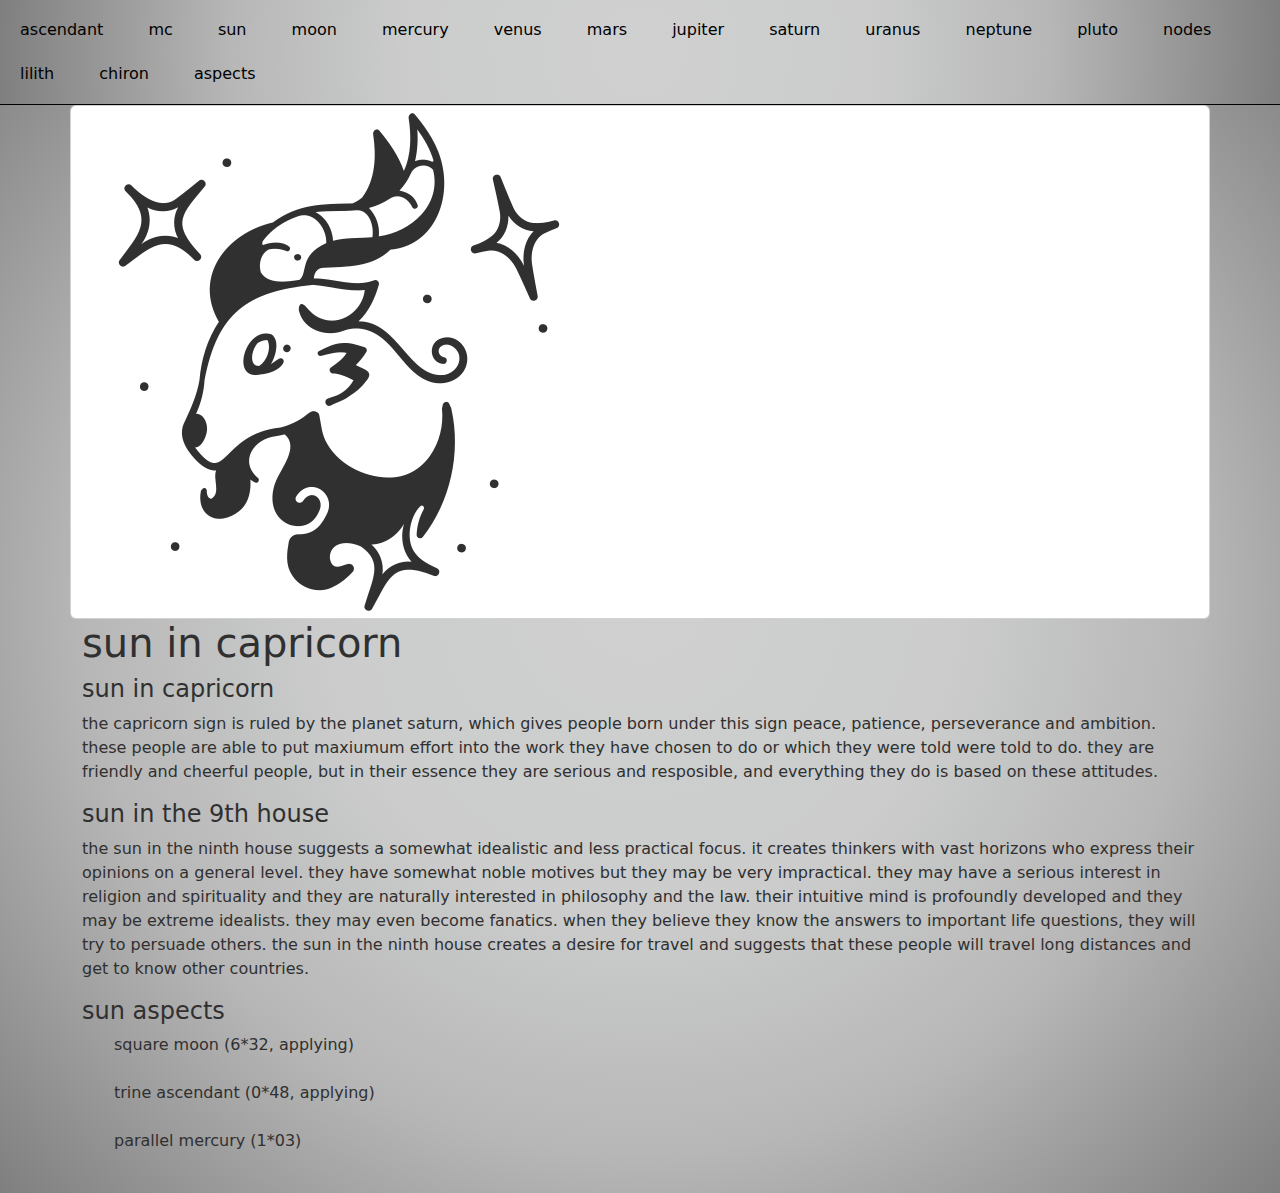
<file: main/sun.html>
<!DOCTYPE html>
<html lang="en">
<head>
    <meta charset="UTF-8">
    <meta name="viewport" content="width=device-width, initial-scale=1.0">
    <link rel="stylesheet" href="https://unicons.iconscout.com/release/v4.0.0/css/line.css">
    <link rel="stylesheet" href="/main/css/styles.css">
    <link rel="stylesheet" media="screen" href="https://fontlibrary.org//face/unique" type="text/css"/>
    <link href="https://cdn.jsdelivr.net/npm/bootstrap@5.3.3/dist/css/bootstrap.min.css" rel="stylesheet" integrity="sha384-QWTKZyjpPEjISv5WaRU9OFeRpok6YctnYmDr5pNlyT2bRjXh0JMhjY6hW+ALEwIH" crossorigin="anonymous">


    <title>Document</title>
</head>
<body class="sun">
    <nav class="navbar sun">
        <ul>
            <li><a href="#">ascendant</a></li>
            <li><a href="#">mc</a></li>
            <li><a href="#">sun</a></li>
            <li><a href="#">moon</a></li>
            <li><a href="#">mercury</a></li>
            <li><a href="#">venus</a></li>
            <li><a href="#">mars</a></li>
            <li><a href="#">jupiter</a></li>
            <li><a href="#">saturn</a></li>
            <li><a href="#">uranus</a></li>
            <li><a href="#">neptune</a></li>
            <li><a href="#">pluto</a></li>
            <li><a href="#">nodes</a></li>
            <li><a href="#">lilith</a></li>
            <li><a href="#">chiron</a></li>
            <li><a href="#">aspects</a></li>
        </ul>
    </nav>
    <div class="container">
        <div class="row deck">
            <div class="col card">
                <div class="card-content">
                    <span class="rank">
                        <img src="/main/img/capricorn.png" alt="">
                    </span>
                </div>
            </div>
        </div>
        
        <div class="row heading">
            <div class="col">
                <h1>sun in capricorn</h1>
            </div>
        </div>
        

        <div class="section-paragraph">
            <h4>
                sun in capricorn
            </h4>
            <p>
                the capricorn sign is ruled by the planet saturn, which gives people born under this sign peace, patience, perseverance and ambition. these
                people are able to put maxiumum effort into the work they have chosen to do or which they were told were told to do. they are friendly and 
                cheerful people, but in their essence they are serious and resposible, and everything they do is based on these attitudes.
            </p>
        </div>

        <div class="section-paragraph">
            <h4>
                sun in the 9th house
            </h4>
            <p>
                the sun in the ninth house suggests a somewhat idealistic and less practical focus. it creates thinkers with vast horizons who express their 
                opinions on a general level. they have somewhat noble motives but they may be very impractical. they may have a serious interest in religion 
                and spirituality and they are naturally interested in philosophy and the law. their intuitive mind is profoundly developed and they may be 
                extreme idealists. they may even become fanatics. when they believe they know the answers to important life questions, they will try to 
                persuade others. the sun in the ninth house creates a desire for travel and suggests that these people will travel long distances and get to
                know other countries.
            </p>
        </div>

        <div class="section-paragraph">
            <h4>
                sun aspects
            </h4>

            <ul>
                <li>square moon (6*32, applying)</li> <br>
                <li>trine ascendant (0*48, applying)</li> <br>
                <li>parallel mercury (1*03)</li> <br>
            </ul>

        </div>
    </div>

<script src="https://cdn.jsdelivr.net/npm/bootstrap@5.3.3/dist/js/bootstrap.bundle.min.js" integrity="sha384-YvpcrYf0tY3lHB60NNkmXc5s9fDVZLESaAA55NDzOxhy9GkcIdslK1eN7N6jIeHz" crossorigin="anonymous"></script>
</body>
</html>
</file>
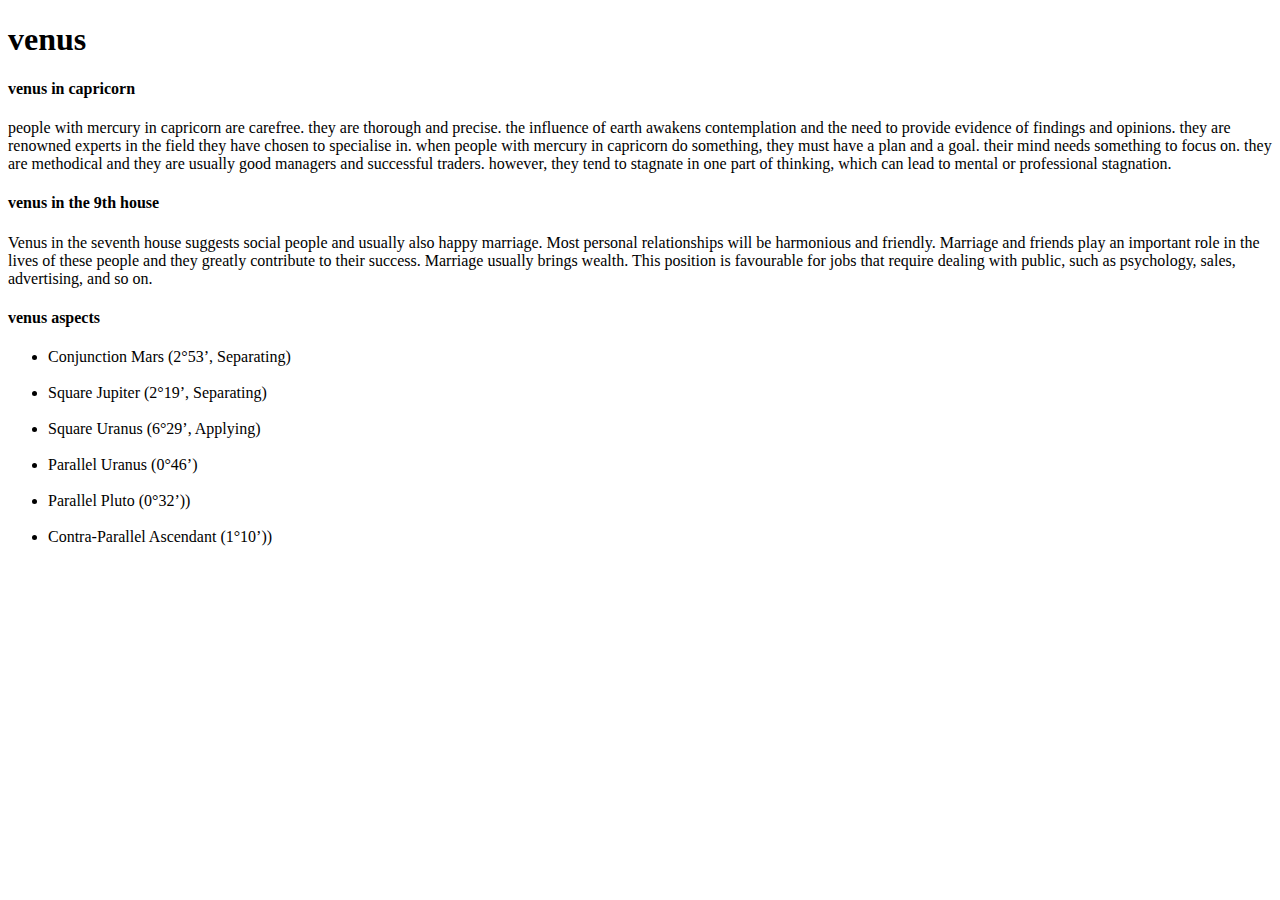
<file: main/venus.html>
<!DOCTYPE html>
<html lang="en">
<head>
    <meta charset="UTF-8">
    <meta name="viewport" content="width=device-width, initial-scale=1.0">
    <title>Document</title>
</head>
<body>
    <div class="container">
        <div class="heading">
            <h1>venus</h1>
        </div>
        <div class="section-paragraph">
            <h4>
                venus in capricorn
            </h4>
            <p>
                people with mercury in capricorn are carefree. they are thorough and precise. the influence of earth awakens contemplation and the need to 
                provide evidence of findings and opinions. they are renowned experts in the field they have chosen to specialise in. when people with 
                mercury in capricorn do something, they must have a plan and a goal. their mind needs something to focus on. they are methodical and they 
                are usually good managers and successful traders. however, they tend to stagnate in one part of thinking, which can lead to mental or 
                professional stagnation.
            </p>
        </div>

        <div class="section-paragraph">
            <h4>
                venus in the 9th house
            </h4>
            <p>
                Venus in the seventh house suggests social people and usually also happy marriage. Most personal relationships will be harmonious and friendly. 
                Marriage and friends play an important role in the lives of these people and they greatly contribute to their success. Marriage usually brings 
                wealth. This position is favourable for jobs that require dealing with public, such as psychology, sales, advertising, and so on.

            </p>
        </div>

        <div class="section-paragraph">
            <h4>
                venus aspects
            </h4>

            <ul>
                <li>Conjunction Mars (2°53’, Separating)</li> <br>
                <li>Square Jupiter (2°19’, Separating)</li> <br>
                <li>Square Uranus (6°29’, Applying)</li> <br>
                <li>Parallel Uranus (0°46’)</li> <br>
                <li>Parallel Pluto (0°32’))</li> <br>
                <li>Contra-Parallel Ascendant (1°10’))</li> <br>

            </ul>

        </div>
    </div>
</body>
</html>
</file>
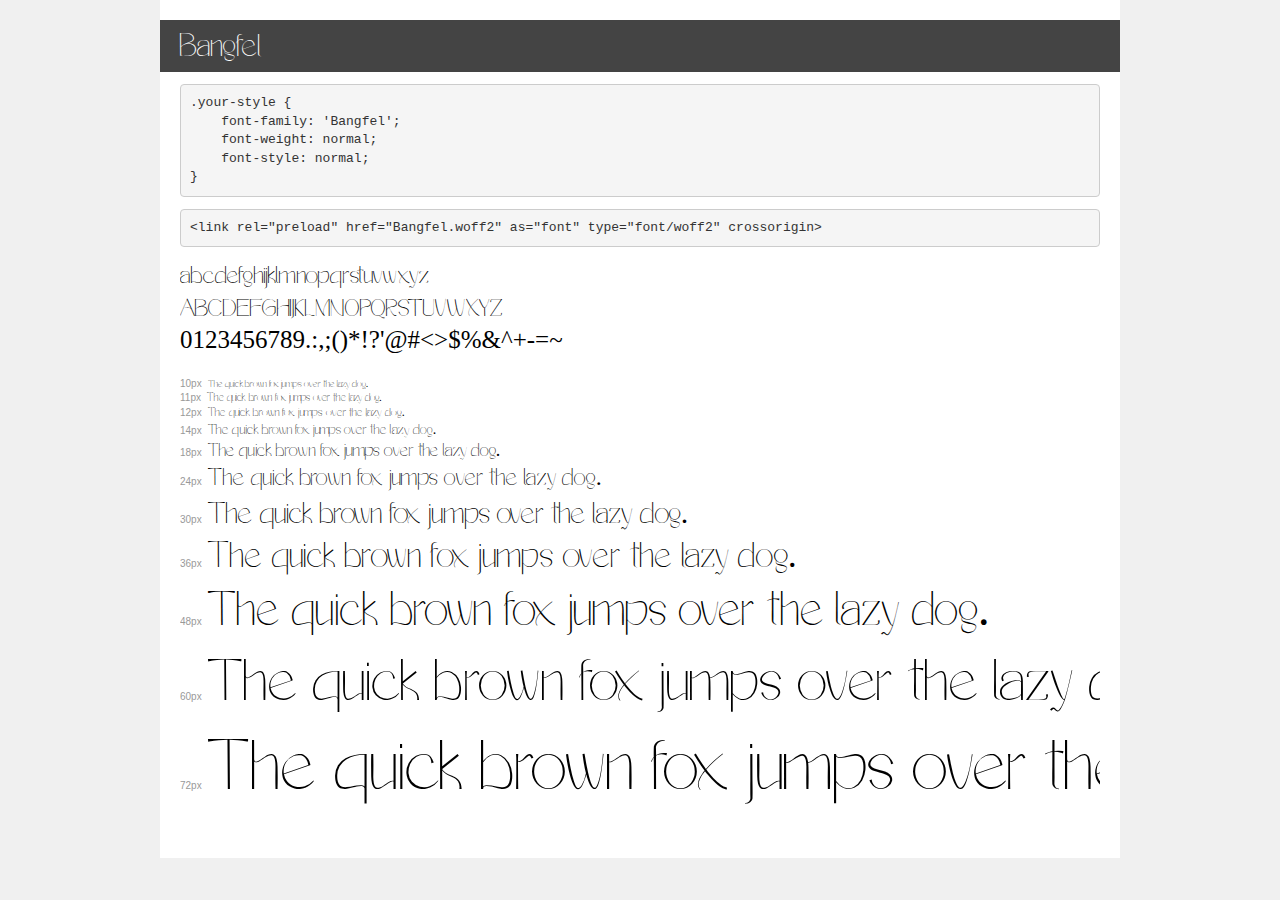
<file: main/bangfelfont/demo.html>
<!DOCTYPE html>
<html lang="en">
<head>
    <meta charset="utf-8">
    <meta http-equiv="X-UA-Compatible" content="IE=edge">
    <meta name="viewport" content="width=device-width, initial-scale=1">
    <meta name="robots" content="noindex, noarchive">
    <meta name="format-detection" content="telephone=no">
    <title>Transfonter demo</title>
    <link href="stylesheet.css" rel="stylesheet">
    <style>
        /*
        http://meyerweb.com/eric/tools/css/reset/
        v2.0 | 20110126
        License: none (public domain)
        */
        html, body, div, span, applet, object, iframe,
        h1, h2, h3, h4, h5, h6, p, blockquote, pre,
        a, abbr, acronym, address, big, cite, code,
        del, dfn, em, img, ins, kbd, q, s, samp,
        small, strike, strong, sub, sup, tt, var,
        b, u, i, center,
        dl, dt, dd, ol, ul, li,
        fieldset, form, label, legend,
        table, caption, tbody, tfoot, thead, tr, th, td,
        article, aside, canvas, details, embed,
        figure, figcaption, footer, header, hgroup,
        menu, nav, output, ruby, section, summary,
        time, mark, audio, video {
            margin: 0;
            padding: 0;
            border: 0;
            font-size: 100%;
            font: inherit;
            vertical-align: baseline;
        }
        /* HTML5 display-role reset for older browsers */
        article, aside, details, figcaption, figure,
        footer, header, hgroup, menu, nav, section {
            display: block;
        }
        body {
            line-height: 1;
        }
        ol, ul {
            list-style: none;
        }
        blockquote, q {
            quotes: none;
        }
        blockquote:before, blockquote:after,
        q:before, q:after {
            content: '';
            content: none;
        }
        table {
            border-collapse: collapse;
            border-spacing: 0;
        }
        /* demo styles */
        body {
            background: #f0f0f0;
            color: #000;
        }
        .page {
            background: #fff;
            width: 920px;
            margin: 0 auto;
            padding: 20px 20px 0 20px;
            overflow: hidden;
        }
        .font-container {
            overflow-x: auto;
            overflow-y: hidden;
            margin-bottom: 40px;
            line-height: 1.3;
            white-space: nowrap;
            padding-bottom: 5px;
        }
        h1 {
            position: relative;
            background: #444;
            font-size: 32px;
            color: #fff;
            padding: 10px 20px;
            margin: 0 -20px 12px -20px;
        }
        .letters {
            font-size: 25px;
            margin-bottom: 20px;
        }
        .s10:before {
            content: '10px';
        }
        .s11:before {
            content: '11px';
        }
        .s12:before {
            content: '12px';
        }
        .s14:before {
            content: '14px';
        }
        .s18:before {
            content: '18px';
        }
        .s24:before {
            content: '24px';
        }
        .s30:before {
            content: '30px';
        }
        .s36:before {
            content: '36px';
        }
        .s48:before {
            content: '48px';
        }
        .s60:before {
            content: '60px';
        }
        .s72:before {
            content: '72px';
        }
        .s10:before, .s11:before, .s12:before, .s14:before,
        .s18:before, .s24:before, .s30:before, .s36:before,
        .s48:before, .s60:before, .s72:before {
            font-family: Arial, sans-serif;
            font-size: 10px;
            font-weight: normal;
            font-style: normal;
            color: #999;
            padding-right: 6px;
        }
        pre {
            display: block;
            padding: 9px;
            margin: 0 0 12px;
            font-family: Monaco, Menlo, Consolas, "Courier New", monospace;
            font-size: 13px;
            line-height: 1.428571429;
            color: #333;
            font-weight: normal;
            font-style: normal;
            background-color: #f5f5f5;
            border: 1px solid #ccc;
            overflow-x: auto;
            border-radius: 4px;
        }
        /* responsive */
        @media (max-width: 959px) {
            .page {
                width: auto;
                margin: 0;
            }
        }
    </style>
</head>
<body>
<div class="page">
    <div class="demo">
        <h1 style="font-family: 'Bangfel'; font-weight: normal; font-style: normal;">Bangfel</h1>
        <pre title="Usage">.your-style {
    font-family: 'Bangfel';
    font-weight: normal;
    font-style: normal;
}</pre>
        <pre title="Preload (optional)">
&lt;link rel=&quot;preload&quot; href=&quot;Bangfel.woff2&quot; as=&quot;font&quot; type=&quot;font/woff2&quot; crossorigin&gt;</pre>
        <div class="font-container" style="font-family: 'Bangfel'; font-weight: normal; font-style: normal;">
            <p class="letters">
                abcdefghijklmnopqrstuvwxyz<br>
ABCDEFGHIJKLMNOPQRSTUVWXYZ<br>
                0123456789.:,;()*!?'@#&lt;&gt;$%&^+-=~
            </p>
            <p class="s10" style="font-size: 10px;">The quick brown fox jumps over the lazy dog.</p>
            <p class="s11" style="font-size: 11px;">The quick brown fox jumps over the lazy dog.</p>
            <p class="s12" style="font-size: 12px;">The quick brown fox jumps over the lazy dog.</p>
            <p class="s14" style="font-size: 14px;">The quick brown fox jumps over the lazy dog.</p>
            <p class="s18" style="font-size: 18px;">The quick brown fox jumps over the lazy dog.</p>
            <p class="s24" style="font-size: 24px;">The quick brown fox jumps over the lazy dog.</p>
            <p class="s30" style="font-size: 30px;">The quick brown fox jumps over the lazy dog.</p>
            <p class="s36" style="font-size: 36px;">The quick brown fox jumps over the lazy dog.</p>
            <p class="s48" style="font-size: 48px;">The quick brown fox jumps over the lazy dog.</p>
            <p class="s60" style="font-size: 60px;">The quick brown fox jumps over the lazy dog.</p>
            <p class="s72" style="font-size: 72px;">The quick brown fox jumps over the lazy dog.</p>
        </div>
    </div>

</div>
</body>
</html>
</file>
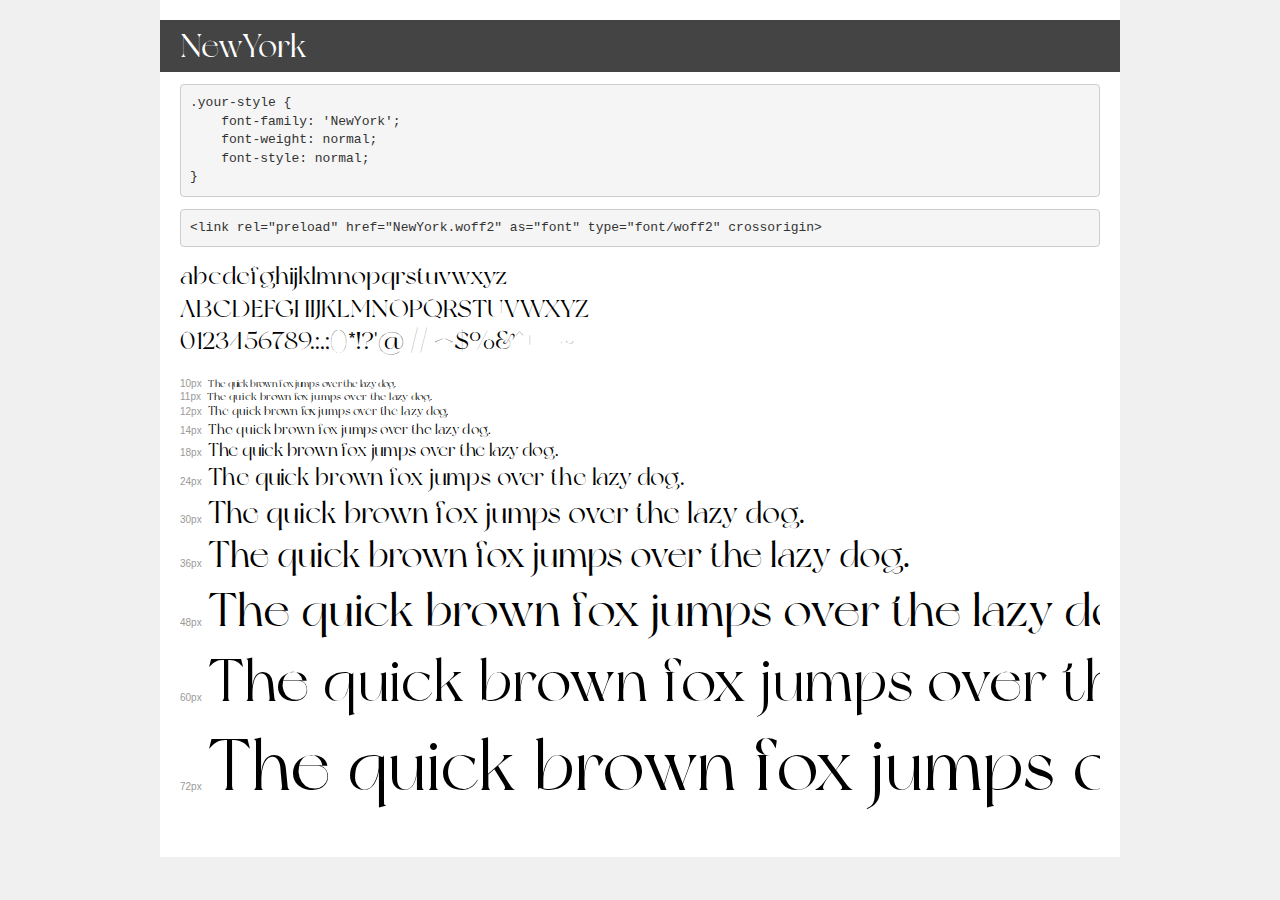
<file: main/newyork/demo.html>
<!DOCTYPE html>
<html lang="en">
<head>
    <meta charset="utf-8">
    <meta http-equiv="X-UA-Compatible" content="IE=edge">
    <meta name="viewport" content="width=device-width, initial-scale=1">
    <meta name="robots" content="noindex, noarchive">
    <meta name="format-detection" content="telephone=no">
    <title>Transfonter demo</title>
    <link href="stylesheet.css" rel="stylesheet">
    <style>
        /*
        http://meyerweb.com/eric/tools/css/reset/
        v2.0 | 20110126
        License: none (public domain)
        */
        html, body, div, span, applet, object, iframe,
        h1, h2, h3, h4, h5, h6, p, blockquote, pre,
        a, abbr, acronym, address, big, cite, code,
        del, dfn, em, img, ins, kbd, q, s, samp,
        small, strike, strong, sub, sup, tt, var,
        b, u, i, center,
        dl, dt, dd, ol, ul, li,
        fieldset, form, label, legend,
        table, caption, tbody, tfoot, thead, tr, th, td,
        article, aside, canvas, details, embed,
        figure, figcaption, footer, header, hgroup,
        menu, nav, output, ruby, section, summary,
        time, mark, audio, video {
            margin: 0;
            padding: 0;
            border: 0;
            font-size: 100%;
            font: inherit;
            vertical-align: baseline;
        }
        /* HTML5 display-role reset for older browsers */
        article, aside, details, figcaption, figure,
        footer, header, hgroup, menu, nav, section {
            display: block;
        }
        body {
            line-height: 1;
        }
        ol, ul {
            list-style: none;
        }
        blockquote, q {
            quotes: none;
        }
        blockquote:before, blockquote:after,
        q:before, q:after {
            content: '';
            content: none;
        }
        table {
            border-collapse: collapse;
            border-spacing: 0;
        }
        /* demo styles */
        body {
            background: #f0f0f0;
            color: #000;
        }
        .page {
            background: #fff;
            width: 920px;
            margin: 0 auto;
            padding: 20px 20px 0 20px;
            overflow: hidden;
        }
        .font-container {
            overflow-x: auto;
            overflow-y: hidden;
            margin-bottom: 40px;
            line-height: 1.3;
            white-space: nowrap;
            padding-bottom: 5px;
        }
        h1 {
            position: relative;
            background: #444;
            font-size: 32px;
            color: #fff;
            padding: 10px 20px;
            margin: 0 -20px 12px -20px;
        }
        .letters {
            font-size: 25px;
            margin-bottom: 20px;
        }
        .s10:before {
            content: '10px';
        }
        .s11:before {
            content: '11px';
        }
        .s12:before {
            content: '12px';
        }
        .s14:before {
            content: '14px';
        }
        .s18:before {
            content: '18px';
        }
        .s24:before {
            content: '24px';
        }
        .s30:before {
            content: '30px';
        }
        .s36:before {
            content: '36px';
        }
        .s48:before {
            content: '48px';
        }
        .s60:before {
            content: '60px';
        }
        .s72:before {
            content: '72px';
        }
        .s10:before, .s11:before, .s12:before, .s14:before,
        .s18:before, .s24:before, .s30:before, .s36:before,
        .s48:before, .s60:before, .s72:before {
            font-family: Arial, sans-serif;
            font-size: 10px;
            font-weight: normal;
            font-style: normal;
            color: #999;
            padding-right: 6px;
        }
        pre {
            display: block;
            padding: 9px;
            margin: 0 0 12px;
            font-family: Monaco, Menlo, Consolas, "Courier New", monospace;
            font-size: 13px;
            line-height: 1.428571429;
            color: #333;
            font-weight: normal;
            font-style: normal;
            background-color: #f5f5f5;
            border: 1px solid #ccc;
            overflow-x: auto;
            border-radius: 4px;
        }
        /* responsive */
        @media (max-width: 959px) {
            .page {
                width: auto;
                margin: 0;
            }
        }
    </style>
</head>
<body>
<div class="page">
    <div class="demo">
        <h1 style="font-family: 'NewYork'; font-weight: normal; font-style: normal;">NewYork</h1>
        <pre title="Usage">.your-style {
    font-family: 'NewYork';
    font-weight: normal;
    font-style: normal;
}</pre>
        <pre title="Preload (optional)">
&lt;link rel=&quot;preload&quot; href=&quot;NewYork.woff2&quot; as=&quot;font&quot; type=&quot;font/woff2&quot; crossorigin&gt;</pre>
        <div class="font-container" style="font-family: 'NewYork'; font-weight: normal; font-style: normal;">
            <p class="letters">
                abcdefghijklmnopqrstuvwxyz<br>
ABCDEFGHIJKLMNOPQRSTUVWXYZ<br>
                0123456789.:,;()*!?'@#&lt;&gt;$%&^+-=~
            </p>
            <p class="s10" style="font-size: 10px;">The quick brown fox jumps over the lazy dog.</p>
            <p class="s11" style="font-size: 11px;">The quick brown fox jumps over the lazy dog.</p>
            <p class="s12" style="font-size: 12px;">The quick brown fox jumps over the lazy dog.</p>
            <p class="s14" style="font-size: 14px;">The quick brown fox jumps over the lazy dog.</p>
            <p class="s18" style="font-size: 18px;">The quick brown fox jumps over the lazy dog.</p>
            <p class="s24" style="font-size: 24px;">The quick brown fox jumps over the lazy dog.</p>
            <p class="s30" style="font-size: 30px;">The quick brown fox jumps over the lazy dog.</p>
            <p class="s36" style="font-size: 36px;">The quick brown fox jumps over the lazy dog.</p>
            <p class="s48" style="font-size: 48px;">The quick brown fox jumps over the lazy dog.</p>
            <p class="s60" style="font-size: 60px;">The quick brown fox jumps over the lazy dog.</p>
            <p class="s72" style="font-size: 72px;">The quick brown fox jumps over the lazy dog.</p>
        </div>
    </div>

</div>
</body>
</html>
</file>
<file: main/css/styles.css>
/*google fonts*/
@import url('https://fonts.googleapis.com/css2?family=Oswald:wght@300;400;500&family=Poppins:wght@400;500;600&display=swap');
:root {
    --header-height: 3rem;

    /*colors*/
    /*change fave colours*/

    --hue-color: 323; /*sage green - 114*/

    /*hsl color mode stands for hue saturation and lightness*/

    --first-color: hsl(var(--hue-color), 95%, 76%); /*hsl(307, 81%, 79%)*/
    --first-color-second: hsl(var(--hue-color), 95%, 76%);
    --first-color-alt: hsl(var(--hue-color), 79%, 68%);
    --first-color-lighter: hsl(var(--hue-color), 98%, 85%);
    --title-color: hsl(var(--hue-color), 6%, 9%);
    --text-color: hsl(var(--hue-color), 6%, 45%);
    --text-color-light: hsl(var(--hue-color), 6%, 65%);
    --input-color: hsl(var(--hue-color), 96%, 95%);
    --body-color: hsl(var(--hue-color), 60%, 99%);
    --container-color: #FFF;

    /*font and typography*/
    /* --body-font: 'Poppins', sans-serif; */

    /*.2rem = 3.2px, .5rem = 8px, 1rem = 16px, 1.5rem = 24px*/

    --big-font-size: 2rem;
    --h1-font-size: 1.5rem;
    --h2-font-size: 1.25rem;
    --h3-font-size: 1.125rem;
    --normal-font-size: .938rem;
    --small-font-size: .813rem;
    --smaller-font-size: .75rem;

    /*font weight*/

    --font-medium: 500;
    --font-semi-bold: 600;

    /*margins bottom*/
    /*.25rem = 4px, .5rem = 8px, .75rem = 12px, 1rem = 16px*/

    --mb-0-25: .25rem;
    --mb-0-5: .5rem;
    --mb-0-75: .75rem;
    --mb-1: 1rem;
    --mb-1-5: 1.5rem;
    --mb-2: 2rem;
    --mb-2-5: 2.5rem;
    --mb-3: 3rem;

    /*z index*/

    --z-tooltip: 10;
    --z-fixed: 100;
    --z-modal: 1000;

    /*font size for larger devices*/ 
}
@media screen and (min-width:968px) {
    :root {
        --big-font-size: 3rem;
        --h1-font-size: 2.25rem;
        --h2-font-size: 1.5rem;
        --h3-font-size: 1.25rem;
        --normal-font-size: 1rem;
        --small-font-size: .875rem;
        --smaller-font-size: .813rem;
    }
}
/*var dark mode*/

/*button dark/light*/

/*base*/
*{
    box-sizing: border-box;
    border: 7px red;
    padding: 0;
    margin: 0;
}

html{
    scroll-behavior: smooth;
}

@font-face {
    font-family: 'newyork';
    src: url('/main/newyork/NewYork.woff2') format('woff2'), /* Modern Browsers */
         url('/main/newyork/NewYork.woff') format('woff'); /* Older Browsers */
    font-weight: 400px;
    font-style: normal;
    /* font-size: 10%; */
}

body {
    font-family: 'newyork', sans-serif;
}


body{
    /* border: 2px solid black; */
    margin: 0 0 var(--header-height) 0;
    /* font-family: var(--body-font); */
    color: #000000;
    text-align: center;
    background-image: linear-gradient(to right top, #ff84ca, #f8a0e0, #f3b9f0, #f0d0fa, #f2e5ff, #f3e8ff, #f4eaff, #f5edff, #f3deff, #f4cefb, #f9bdf5, #ffaaea);

}
    /* h1,h2,h3,h4{
    color: var(--title-color);
    font-weight: var(--font-semi-bold);
} */

ul{
    list-style: none;
}

a{
    text-decoration: none;
}

img{
    max-width: 100%;
    height: auto;
} 


/*reusable css classes*/
.section{
    padding: 2rem 0 4rem;
}

.section__title{
    font-size: var(--h1-font-size);
}

.section__subtitle{
    display: block;
    font-size: var(--small-font-size);
    margin-bottom: var(--mb-3); 
}

.section__subtitle, .section__title{
    text-align: center;
}

/*layout*/
.container{
    /* max-width: 768px; */
    margin-left: var(--mb-1-5);
    margin-right: var(--mb-1-5);
}

.grid{
    display: grid;
    gap: 1.5rem;
}

.header{
    width: 100%; 
    position: fixed;
    bottom: 0;
    left: 0;
    z-index: var(--z-fixed);
    background-color: var(--body-color);
}

.services__container{
    gap: 2rem;
    grid-template-columns: repeat(4, 1fr);
}

.services__content{
   
    /* border-right: 1px solid #000000; */
    /* padding: 20px; */
    position: relative;
    background-image: radial-gradient(circle, #ff84ca, #f8a0e0, #f3b9f0, #f0d0fa, #f2e5ff, #f3e8ff, #f4eaff, #f5edff, #f3deff, #f4cefb, #f9bdf5, #ffaaea);    
    box-shadow: 0 2px 4px rgba(0,0,0,.15);
    transition: .3s;
    width: 330px;
    height: 300px; /* Set width to 50% of the viewport width */
    display: grid;
    grid-template-columns: auto auto;
}

.star {
    width: 15px;
    position: absolute; 
    top: 0; /* Align the image to the top */
    right: 0; /* Align the image to the right */
    /* transform: translate(-50%, 2880%); */
  }

.star1 {
    width: 15px;
    position: absolute; 
    bottom: 0; /* Align the image to the top */
    right: 0
}

.star2 {
    width: 15px;
    position: absolute; 
    bottom: 0; /* Align the image to the top */
    left: 0
}

.star3 {
    width: 15px;
    position: absolute; 
    top: 0; /* Align the image to the top */
    left: 0;
}
  
.floating_border{
    /* left: 0; */
    width: 290px;
    height: 260px;
    margin: 20px;
    /* top: 50%; */
    position: absolute;
    border: 1px solid #000000;
    /* border-bottom: 2px solid #000000;
    border-left: 2px solid #000000;
    border-right: 2px solid #000000; */

}

.services__content1{
    position: relative;
    background-image: linear-gradient(to right, #f7dae8, #f9d7e7, #fad4e6, #fcd0e5, #fdcde4, #fecae3, #fec6e1, #ffc3e0, #ffc0de, #ffbcdd, #ffb9db, #ffb5d9);
    
    box-shadow: 0 2px 4px rgba(0,0,0,.15);
    transition: .3s;
    width: 330px;
    height: 300px; /* Set width to 50% of the viewport width */
}

.services__content2{
    position: relative;
    background-image: linear-gradient(to right bottom, #f7dae8, #f9d7e7, #fad4e6, #fcd0e5, #fdcde4, #fecae3, #fec6e1, #ffc3e0, #ffc0de, #ffbcdd, #ffb9db, #ffb5d9);    
    box-shadow: 0 2px 4px rgba(0,0,0,.15);
    transition: .3s;
    width: 330px;
    height: 300px; /* Set width to 50% of the viewport width */
}

.services__content3{
    position: relative;
    background-image: linear-gradient(to bottom, #f7dae8, #f9d7e7, #fad4e6, #fcd0e5, #fdcde4, #fecae3, #fec6e1, #ffc3e0, #ffc0de, #ffbcdd, #ffb9db, #ffb5d9);    
    box-shadow: 0 2px 4px rgba(0,0,0,.15);
    transition: .3s;
    width: 330px;
    height: 300px; /* Set width to 50% of the viewport width */
}

.services__content4{
    position: relative;
    background-image: linear-gradient(to left bottom, #f7dae8, #f9d7e7, #fad4e6, #fcd0e5, #fdcde4, #fecae3, #fec6e1, #ffc3e0, #ffc0de, #ffbcdd, #ffb9db, #ffb5d9);    
    box-shadow: 0 2px 4px rgba(0,0,0,.15);
    transition: .3s;
    width: 330px;
    height: 300px; /* Set width to 50% of the viewport width */
}

.services__content5{
    position: relative;
    background-image: linear-gradient(to left, #f7dae8, #f9d7e7, #fad4e6, #fcd0e5, #fdcde4, #fecae3, #fec6e1, #ffc3e0, #ffc0de, #ffbcdd, #ffb9db, #ffb5d9);    
    box-shadow: 0 2px 4px rgba(0,0,0,.15);
    transition: .3s;
    width: 330px;
    height: 300px; /* Set width to 50% of the viewport width */
}

.services__content6{
    position: relative;
    background-image: linear-gradient(to left top, #f7dae8, #f9d7e7, #fad4e6, #fcd0e5, #fdcde4, #fecae3, #fec6e1, #ffc3e0, #ffc0de, #ffbcdd, #ffb9db, #ffb5d9);    
    box-shadow: 0 2px 4px rgba(0,0,0,.15);
    transition: .3s;
    width: 330px;
    height: 300px; /* Set width to 50% of the viewport width */
}

.services__content7{
    position: relative;
    background-image: linear-gradient(to right top, #f7dae8, #f9d7e7, #fad4e6, #fcd0e5, #fdcde4, #fecae3, #fec6e1, #ffc3e0, #ffc0de, #ffbcdd, #ffb9db, #ffb5d9);    
    box-shadow: 0 2px 4px rgba(0,0,0,.15);
    transition: .3s;
    width: 330px;
    height: 300px; /* Set width to 50% of the viewport width */
}

.services__content8{
    position: relative;
    background-image: linear-gradient(to right bottom, #f7dae8, #f9d7e7, #fad4e6, #fcd0e5, #fdcde4, #fecae3, #fec6e1, #ffc3e0, #ffc0de, #ffbcdd, #ffb9db, #ffb5d9);    
    box-shadow: 0 2px 4px rgba(0,0,0,.15);
    transition: .3s;
    width: 330px;
    height: 300px; /* Set width to 50% of the viewport width */
}

.services__content9{
    position: relative;
    background-image: linear-gradient(to bottom, #f7dae8, #f9d7e7, #fad4e6, #fcd0e5, #fdcde4, #fecae3, #fec6e1, #ffc3e0, #ffc0de, #ffbcdd, #ffb9db, #ffb5d9);    
    box-shadow: 0 2px 4px rgba(0,0,0,.15);
    transition: .3s;
    width: 330px;
    height: 300px; /* Set width to 50% of the viewport width */
}

.services__content10{
    position: relative;
    background-image: linear-gradient(to left bottom, #f7dae8, #f9d7e7, #fad4e6, #fcd0e5, #fdcde4, #fecae3, #fec6e1, #ffc3e0, #ffc0de, #ffbcdd, #ffb9db, #ffb5d9);    
    box-shadow: 0 2px 4px rgba(0,0,0,.15);
    transition: .3s;
    width: 330px;
    height: 300px; /* Set width to 50% of the viewport width */
}

.services__content11{
    position: relative;
    background-image: linear-gradient(to left top, #f7dae8, #f9d7e7, #fad4e6, #fcd0e5, #fdcde4, #fecae3, #fec6e1, #ffc3e0, #ffc0de, #ffbcdd, #ffb9db, #ffb5d9);    
    box-shadow: 0 2px 4px rgba(0,0,0,.15);
    transition: .3s;
    width: 330px;
    height: 300px; /* Set width to 50% of the viewport width */
}

.services__content12{
    position: relative;
    background-image: linear-gradient(to left, #f7dae8, #f9d7e7, #fad4e6, #fcd0e5, #fdcde4, #fecae3, #fec6e1, #ffc3e0, #ffc0de, #ffbcdd, #ffb9db, #ffb5d9);    
    box-shadow: 0 2px 4px rgba(0,0,0,.15);
    transition: .3s;
    width: 330px;
    height: 300px; /* Set width to 50% of the viewport width */
}

.services__content13{
    position: relative;
    background-image: linear-gradient(to top, #f7dae8, #f9d7e7, #fad4e6, #fcd0e5, #fdcde4, #fecae3, #fec6e1, #ffc3e0, #ffc0de, #ffbcdd, #ffb9db, #ffb5d9);    
    box-shadow: 0 2px 4px rgba(0,0,0,.15);
    transition: .3s;
    width: 330px;
    height: 300px; /* Set width to 50% of the viewport width */
}

.services__content14{
    position: relative;
    background-image: linear-gradient(to right top, #f7dae8, #f9d7e7, #fad4e6, #fcd0e5, #fdcde4, #fecae3, #fec6e1, #ffc3e0, #ffc0de, #ffbcdd, #ffb9db, #ffb5d9);    
    box-shadow: 0 2px 4px rgba(0,0,0,.15);
    transition: .3s;
    width: 330px;
    height: 300px; /* Set width to 50% of the viewport width */
}

.services__content15{
    position: relative;
    background-image: linear-gradient(to right, #f7dae8, #f9d7e7, #fad4e6, #fcd0e5, #fdcde4, #fecae3, #fec6e1, #ffc3e0, #ffc0de, #ffbcdd, #ffb9db, #ffb5d9);    
    box-shadow: 0 2px 4px rgba(0,0,0,.15);
    transition: .3s;
    width: 330px;
    height: 300px; /* Set width to 50% of the viewport width */
}

.services__content:hover{
    box-shadow: 0 4px 8px rgba(0,0,0,.15);
}

.services__icon{
    display: block;
    font-size: 1.5rem;
    color: var(--first-color);
    margin-bottom: var(--mb-1);
}

.services__title{
    font-size: var(--h3-font-size);
    margin-bottom: var(--mb-1);
    font-weight: var(--font-medium);
}

.services__button{
    cursor: pointer;
    font-size: var(--small-font-size);
}

.services__button:hover.button__icon{
     transform: translateX(.25rem);
}

.services__modal{
    position: fixed;
    top: 0;
    left: 0;
    right: 0;
    bottom: 0;
    background-color: rgba(0,0,0,.5);
    display: flex;
    align-items: center;
    justify-content: center;
    padding: 0 1rem;
    z-index: var(--z-modal);
    opacity: 0;
    visibility: hidden;
    transition: .3s;
}

.services__modal-content{
    position: relative;
    background-color: var(--container-color);
    padding: 1.5rem;
    border-radius: .5rem;
    width: 400px;
    height: 600px;
    background-image: radial-gradient(circle, #fb88df, #f5a3ee, #f0bbf8, #efd1fe, #f2e6ff, #f1e3ff, #efe1ff, #eedeff, #ebc2ff, #eea3fa, #f67eed, #ff4cda);    outline: 1.5px solid black;
    /* border: 2px solid #000; */
    /* padding: 200px; */
}

.services__modal-services{
    row-gap: 1rem;
}

.services__modal-service{
    display: flex;
    padding: -100px 0px 0px 0px;
    font-size: var(--small-font-size);
}

.services__modal-title{
    font-size: var(--h3-font-size);
    font-weight: var(--font-medium);
    margin-bottom: var(--mb-1-5);
    text-decoration: underline solid black 1px;
}

.underline {
    border-bottom: 0px solid black; /* Thickness and color of the underline */
    display: inline-block; /* Ensure the underline spans the width of the paragraph */
    padding-bottom: 5px; /* Adjust the distance between the text and the underline */
}

.services__modal-close{
    position: absolute;
   
    font-size: 1.5rem;
    color: var(--first-color);
    cursor: pointer;
    width: 15px;
    top: 0; /* Align the image to the top */
    right: 0; /* Align the image to the right */
    transform: translate(-50%, 50%);
    /* height: 40px; */
}

.services__modal-close1{
    position: absolute;
   
    font-size: 1.5rem;
    color: var(--first-color);
    cursor: pointer;
    width: 15px;
    top: 0; /* Align the image to the top */
    right: 0; /* Align the image to the right */
    transform: translate(-150%, 50%);
    /* height: 40px; */
}

.services__modal-close2{
    position: absolute;
   
    font-size: 1.5rem;
    color: var(--first-color);
    cursor: pointer;
    width: 15px;
    top: 0; /* Align the image to the top */
    right: 0; /* Align the image to the right */
    transform: translate(-250%, 50%);
    /* height: 40px; */
}

.services__modal-icon{
    color: var(--first-color);
    margin-right: var(--mb-0-25);
}

.active-modal{
    opacity: 1;
    visibility: visible;
}

/*reusable css classes*/
.section{
    padding: 2rem 0 4rem;
}

.section__title{
    font-size: var(--h1-font-size);
}

.section__subtitle{
    display: block;
    font-size: var(--small-font-size);
    margin-bottom: var(--mb-3); 
}

.section__subtitle, .section__title{
    text-align: center;
}

.right-arrow{
    width: 20px;
    position: absolute; 
    top: 0; 
    right: 0; 
    transform: translate(-50%, 2880%);
    /* height: 40px; */
}

.circle_img {
    position: absolute;
    bottom: 20px; /* Align the image to the top */
    right: 0;
    width: 9110px;
    border-radius: 0%; /* Makes the element circular */
}

.sun_img{
    padding-top: 40px;
    padding-bottom: 40px;
    width: 300px;
}

.inside_structure{
    /* padding-top: 50px; */
    position: relative;
    margin-bottom: 20px;
    text-decoration: underline;
}

.outside_structure{
    padding-top: 50px;
    position: relative;
    margin-bottom: 20px;
    /* text-decoration: underline; */
}



.mini_sun_img{
    /* padding-top: 40px;
    padding-bottom: 40px; */
    width: 120px;
}

.medium_coeli{
    /* padding: 0; */
    font-size: 125px;
    /* text-align: center; */
}

h3{
    text-decoration: underline solid black 1px;
}

/* Reset default margin and padding for all elements */
* {
    margin: 0;
    padding: 0;
    box-sizing: border-box;
}

/* Style the navigation bar */
nav {
    padding-top: 10px;
    padding-bottom: 10px;
    border-bottom: 1px solid #000000;
    background-image: linear-gradient(to right top, #ff84ca, #f8a0e0, #f3b9f0, #f0d0fa, #f2e5ff, #f3e8ff, #f4eaff, #f5edff, #f3deff, #f4cefb, #f9bdf5, #ffaaea);    
}

/* Style the navigation links */
nav ul {
    list-style-type: none; /* Remove bullet points */
    margin: 0;
    padding: 0;
}

nav ul li {
    display: inline; /* Display links horizontally */
}

nav ul li a {
    display: inline-block; /* Display links as blocks */
    padding: 10px 20px; /* Add padding */
    color: #000000; /* Text color */
    text-decoration: none; /* Remove underline */
}

nav ul li a:hover {
    background-image: linear-gradient(to bottom, #f7dae8, #f9d7e7, #fad4e6, #fcd0e5, #fdcde4, #fecae3, #fec6e1, #ffc3e0, #ffc0de, #ffbcdd, #ffb9db, #ffb5d9);    
}

.moon{
    background-image: radial-gradient(circle, #cf9af4, #d99ff6, #e2a4f8, #ebaafa, #f4affc, #f4b0fd, #f5b2fd, #f5b3fe, #eeb1fd, #e6affc, #dfadfa, #d7abf9);     
    color: #74007d;
}


.ascendant{
    background-image: radial-gradient(circle, #cf9af4, #d99ff6, #e2a4f8, #ebaafa, #f4affc, #f4b0fd, #f5b2fd, #f5b3fe, #eeb1fd, #e6affc, #dfadfa, #d7abf9);     
    color: #74007d;

}
.sun{
    background-image: radial-gradient(circle, #d0d0d0, #cfcfcf, #cdcece, #cccdcd, #cbcccb, #c4c5c5, #bebebe, #b7b7b7, #a9a9a9, #9b9b9b, #8d8d8d, #7f7f7f);    
    color: #303030;
}

.sign_icon{
    width: 280px;
}

.border1{
    background-image: radial-gradient(circle, #d0d0d0, #cfcfcf, #cdcece, #cccdcd, #cbcccb, #c4c5c5, #bebebe, #b7b7b7, #a9a9a9, #9b9b9b, #8d8d8d, #7f7f7f);    

    width: 200px; 
    height: 400px; 
    left: 400px;

    border: 2px solid #000; 
    transform: rotate(-20deg); 
    /* margin: 50px;  */
    position: relative; 
}

.border2{
    background-image: radial-gradient(circle, #d0d0d0, #cfcfcf, #cdcece, #cccdcd, #cbcccb, #c4c5c5, #bebebe, #b7b7b7, #a9a9a9, #9b9b9b, #8d8d8d, #7f7f7f);    
    left: 200px;

    width: 200px; 
    height: 400px; 
    border: 2px solid #000; 
    transform: rotate(-10deg); 
    /* margin: 50px;  */
    position: relative; 
}

.border3{
    background-image: radial-gradient(circle, #d0d0d0, #cfcfcf, #cdcece, #cccdcd, #cbcccb, #c4c5c5, #bebebe, #b7b7b7, #a9a9a9, #9b9b9b, #8d8d8d, #7f7f7f);    

    top: 0%; 
    width: 200px; 
    height: 400px; 
    border: 2px solid #000; 
    transform: rotate(0deg); 
    /* margin: 50px;  */
    position: static; 
}

.border4{
    background-image: radial-gradient(circle, #d0d0d0, #cfcfcf, #cdcece, #cccdcd, #cbcccb, #c4c5c5, #bebebe, #b7b7b7, #a9a9a9, #9b9b9b, #8d8d8d, #7f7f7f);    
    left: -200px;

    top: 0%; 
    width: 200px; 
    height: 400px; 
    border: 2px solid #000; 
    transform: rotate(10deg); 
    /* margin: 50px;  */
    position: relative; 
}

.border5{
    background-image: radial-gradient(circle, #d0d0d0, #cfcfcf, #cdcece, #cccdcd, #cbcccb, #c4c5c5, #bebebe, #b7b7b7, #a9a9a9, #9b9b9b, #8d8d8d, #7f7f7f);    
    /* margin-top: 50px; */
    top: 0%; 
    width: 200px; 
    height: 400px; 
    border: 2px solid #000; 
    left: -300px;

    transform: rotate(20deg); 
    /* margin: 50px;  */
    position: relative; 
}

.content {
    position: absolute; /* Position content absolutely inside the container */
    top: 50%; 
    left: 50%;
    transform: translate(-50%, -50%); /* Counter-rotate content to make it upright */
  }
</file>
<file: main/bangfelfont/stylesheet.css>
@font-face {
    font-family: 'Bangfel';
    src: url('Bangfel.woff2') format('woff2'),
        url('Bangfel.woff') format('woff');
    font-weight: normal;
    font-style: normal;
    font-display: swap;
}
</file>
<file: main/newyork/stylesheet.css>
@font-face {
    font-family: 'NewYork';
    src: url('NewYork.woff2') format('woff2'),
        url('NewYork.woff') format('woff');
    font-weight: normal;
    font-style: normal;
    font-display: swap;
}
</file>
